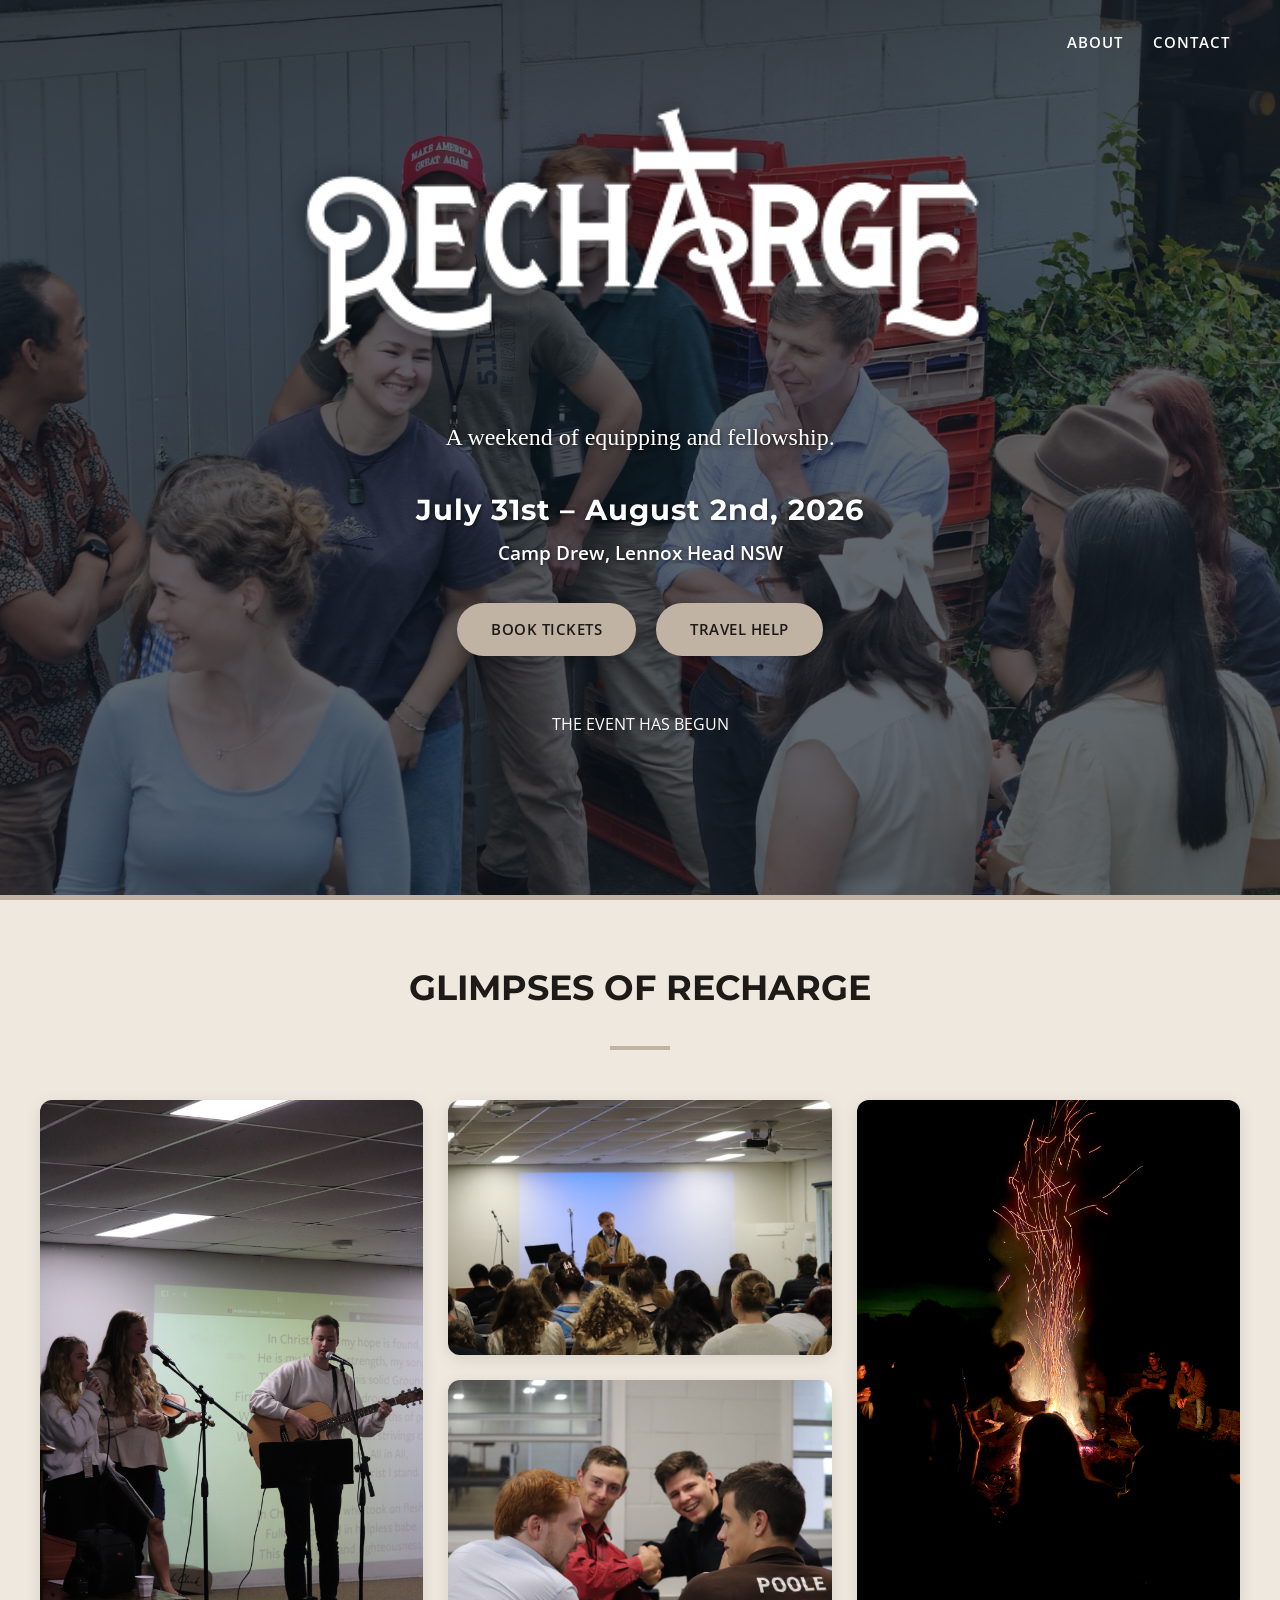
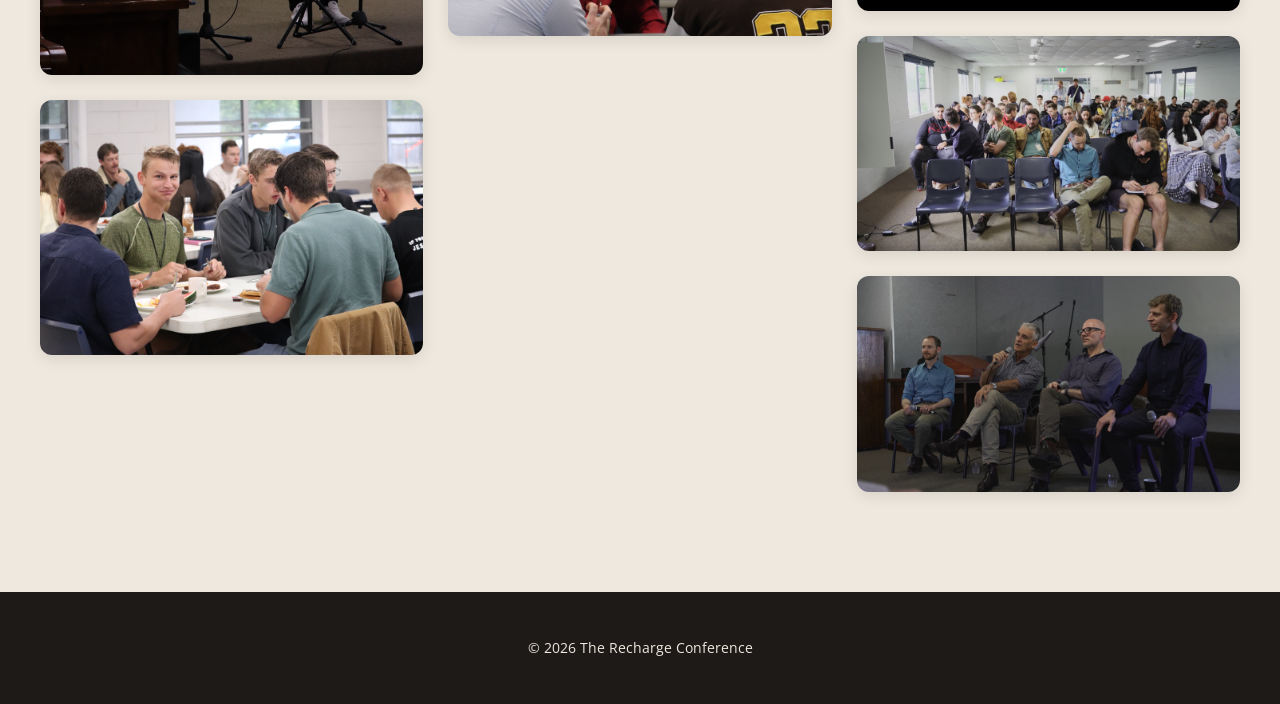
<file: index.html>
<!DOCTYPE html>
<html lang="en">

<head>
    <meta charset="UTF-8">
    <meta name="viewport" content="width=device-width, initial-scale=1.0">
    <title>The Recharge Conference | July 31 – August 2, 2026 | Lennox Head NSW</title>
    <meta name="description" content="The Recharge is a weekend conference equipping young Australian Christians for public life — politics, culture and the arts. July 31 – August 2, 2026 at Camp Drew, Lennox Head NSW.">
    <!-- Social sharing -->
    <meta property="og:type" content="website">
    <meta property="og:url" content="https://zachariahmaxwell99-rgb.github.io/TheRecharge/">
    <meta property="og:title" content="The Recharge Conference 2026">
    <meta property="og:description" content="A weekend of equipping and fellowship. July 31 – August 2, 2026 · Camp Drew, Lennox Head NSW.">
    <meta property="og:image" content="https://zachariahmaxwell99-rgb.github.io/TheRecharge/images/og-image.jpg">
    <meta name="twitter:card" content="summary_large_image">
    <link rel="icon" type="image/png" href="images/favicon.png">
    <link rel="stylesheet" href="style.css?v=20260718b">
    <link href="https://fonts.googleapis.com/css2?family=Montserrat:wght@800&family=Open+Sans:wght@400;600&display=swap"
        rel="stylesheet">
</head>

<body>

    <!-- Compact Header: slides in once the hero is scrolled past -->
    <header id="compact-header">
        <a href="index.html" class="compact-logo-link">
            <img src="images/logo-light.png" alt="Recharge Logo" class="compact-logo">
        </a>
        <div class="compact-countdown" aria-label="Countdown Timer">
            <div class="cd-unit"><span class="cd-days">00</span><p>Days</p></div>
            <div class="cd-unit cd-hours-box"><span class="cd-hours">00</span><p>Hours</p></div>
            <div class="cd-unit cd-minutes-box"><span class="cd-minutes">00</span><p>Min</p></div>
        </div>
        <div class="compact-actions">
            <nav class="compact-nav-links">
                <a href="about.html">About</a>
                <a href="contact.html">Contact</a>
            </nav>
            <a href="https://humanitix.com" target="_blank" rel="noopener noreferrer" class="btn btn-primary">Book Tickets</a>
        </div>
    </header>

    <!-- Main Content -->
    <main>

        <!-- Full-screen Hero (scrolls naturally with the page) -->
        <section class="hero hero-home" id="home-hero" style="background: none;">

            <!-- JS-Driven Crossfade Slideshow: two layers swap back and forth -->
            <div id="slide-a" style="position:absolute;top:0;left:0;width:100%;height:100%;background-size:cover;background-position:center;z-index:-1;transition:opacity 1.5s ease;"></div>
            <div id="slide-b" style="position:absolute;top:0;left:0;width:100%;height:100%;background-size:cover;background-position:center;z-index:-2;transition:opacity 1.5s ease;"></div>

            <div class="hero-content">
                <!-- Navigation links integrated into hero -->
                <div class="hero-nav">
                    <a href="about.html">About</a>
                    <a href="contact.html">Contact</a>
                </div>

                <img src="images/logo-light.png" alt="Recharge Logo" class="hero-logo">

                <p class="blurb">A weekend of equipping and fellowship.</p>

                <h2 class="event-date">July 31st – August 2nd, 2026</h2>
                <div class="location-details">
                    <p class="event-location">Camp Drew, Lennox Head NSW</p>
                </div>

                <!-- Full Hero Buttons (Centered, above the countdown so they're never below the fold) -->
                <div class="hero-cta">
                     <a href="https://humanitix.com" target="_blank" rel="noopener noreferrer" class="btn btn-primary">Book Tickets</a>
                     <a href="travel.html" class="btn btn-primary">Travel Help</a>
                </div>

                <!-- Countdown Timer Container -->
                <section id="countdown" class="timer-grid" aria-label="Countdown Timer">
                    <div class="time-box">
                        <span class="cd-days">00</span>
                        <p>Days</p>
                    </div>
                    <div class="time-box">
                        <span class="cd-hours">00</span>
                        <p>Hours</p>
                    </div>
                    <div class="time-box">
                        <span class="cd-minutes">00</span>
                        <p>Minutes</p>
                    </div>
                    <div class="time-box">
                        <span class="cd-seconds">00</span>
                        <p>Seconds</p>
                    </div>
                </section>
            </div>
        </section>

        <!-- Dynamic Photo Gallery -->
        <section class="content-section" style="padding: 60px 20px; max-width: 1200px; margin: 0 auto; text-align: center;">
            <h2 style="font-size: 2.2rem;">GLIMPSES OF RECHARGE</h2>
            <div class="accent-line"></div>

            <div class="masonry-grid">
                <img src="images/masonry-iphone-2.jpg" alt="Community Interaction" class="masonry-img" loading="lazy">
                <img src="images/masonry-iphone-5.jpg" alt="Conference Highlight" class="masonry-img" loading="lazy">
                <img src="images/masonry-iphone-3.jpg" alt="Main Event" class="masonry-img" loading="lazy">
                <img src="images/masonry-iphone-4.jpg" alt="Attendee Experience" class="masonry-img" loading="lazy">
                <img src="images/masonry-iphone-1.jpg" alt="Recharge Atmosphere" class="masonry-img" loading="lazy">
                <img src="images/event-outdoor-gathering.jpg" alt="Event Presentation" class="masonry-img" loading="lazy">
                <img src="images/slide4-speaker-stage.jpg" alt="Crowd Reaction" class="masonry-img" loading="lazy">
            </div>
        </section>

    </main>

    <!-- Footer -->
    <footer>
        <p>&copy; 2026 The Recharge Conference</p>
    </footer>

    <!-- Compact Header Reveal Script -->
    <script>
        (function() {
            const hero = document.getElementById('home-hero');
            const compact = document.getElementById('compact-header');

            function updateHeader() {
                // Reveal once most of the hero has scrolled out of view
                const threshold = hero.offsetHeight - 120;
                compact.classList.toggle('visible', window.scrollY > threshold);
            }

            window.addEventListener('scroll', updateHeader, { passive: true });
            window.addEventListener('resize', updateHeader);
            updateHeader();
        })();
    </script>

    <!-- Hero Slideshow Script -->
    <script>
        (function() {
            const slides = [
                "images/drone-backup-pano-1.jpg",
                "images/event-crowd-1.jpg",
                "images/speaker-john.jpg"
            ];
            const overlay = "linear-gradient(rgba(10,20,30,0.65), rgba(10,20,30,0.65)), ";
            let current = 0;
            let useA = true;

            const a = document.getElementById('slide-a');
            const b = document.getElementById('slide-b');

            // Show first slide immediately
            a.style.backgroundImage = overlay + "url('" + slides[0] + "')";
            a.style.opacity = "1";
            b.style.opacity = "0";

            setInterval(function() {
                current = (current + 1) % slides.length;
                const next = overlay + "url('" + slides[current] + "')";

                if (useA) {
                    // b is behind (-z-index 2), load next into b, then fade a out
                    b.style.backgroundImage = next;
                    a.style.opacity = "0";
                    b.style.zIndex = "-1";
                    a.style.zIndex = "-2";
                    b.style.opacity = "1";
                } else {
                    // a is behind, load next into a, then fade b out
                    a.style.backgroundImage = next;
                    b.style.opacity = "0";
                    a.style.zIndex = "-1";
                    b.style.zIndex = "-2";
                    a.style.opacity = "1";
                }
                useA = !useA;
            }, 6000);
        })();
    </script>

    <!-- Countdown Script (feeds both the hero countdown and the compact header) -->
    <script>
        (function() {
            const countDownDate = new Date("July 31, 2026 17:00:00").getTime();
            let timer;

            function setUnit(unit, value) {
                document.querySelectorAll('.cd-' + unit).forEach(function(el) {
                    el.innerText = value.toString().padStart(2, '0');
                });
            }

            function updateTimer() {
                const now = new Date().getTime();
                const distance = countDownDate - now;

                if (distance < 0) {
                    if (timer) clearInterval(timer);
                    const countdownEl = document.getElementById("countdown");
                    if (countdownEl) countdownEl.innerHTML = "<p>THE EVENT HAS BEGUN</p>";
                    return;
                }

                setUnit('days', Math.floor(distance / (1000 * 60 * 60 * 24)));
                setUnit('hours', Math.floor((distance % (1000 * 60 * 60 * 24)) / (1000 * 60 * 60)));
                setUnit('minutes', Math.floor((distance % (1000 * 60 * 60)) / (1000 * 60)));
                setUnit('seconds', Math.floor((distance % (1000 * 60)) / 1000));
            }

            // Run immediately to eliminate the 1-second '00' load-in jolt
            updateTimer();
            timer = setInterval(updateTimer, 1000);
        })();
    </script>

</body>

</html>
</file>
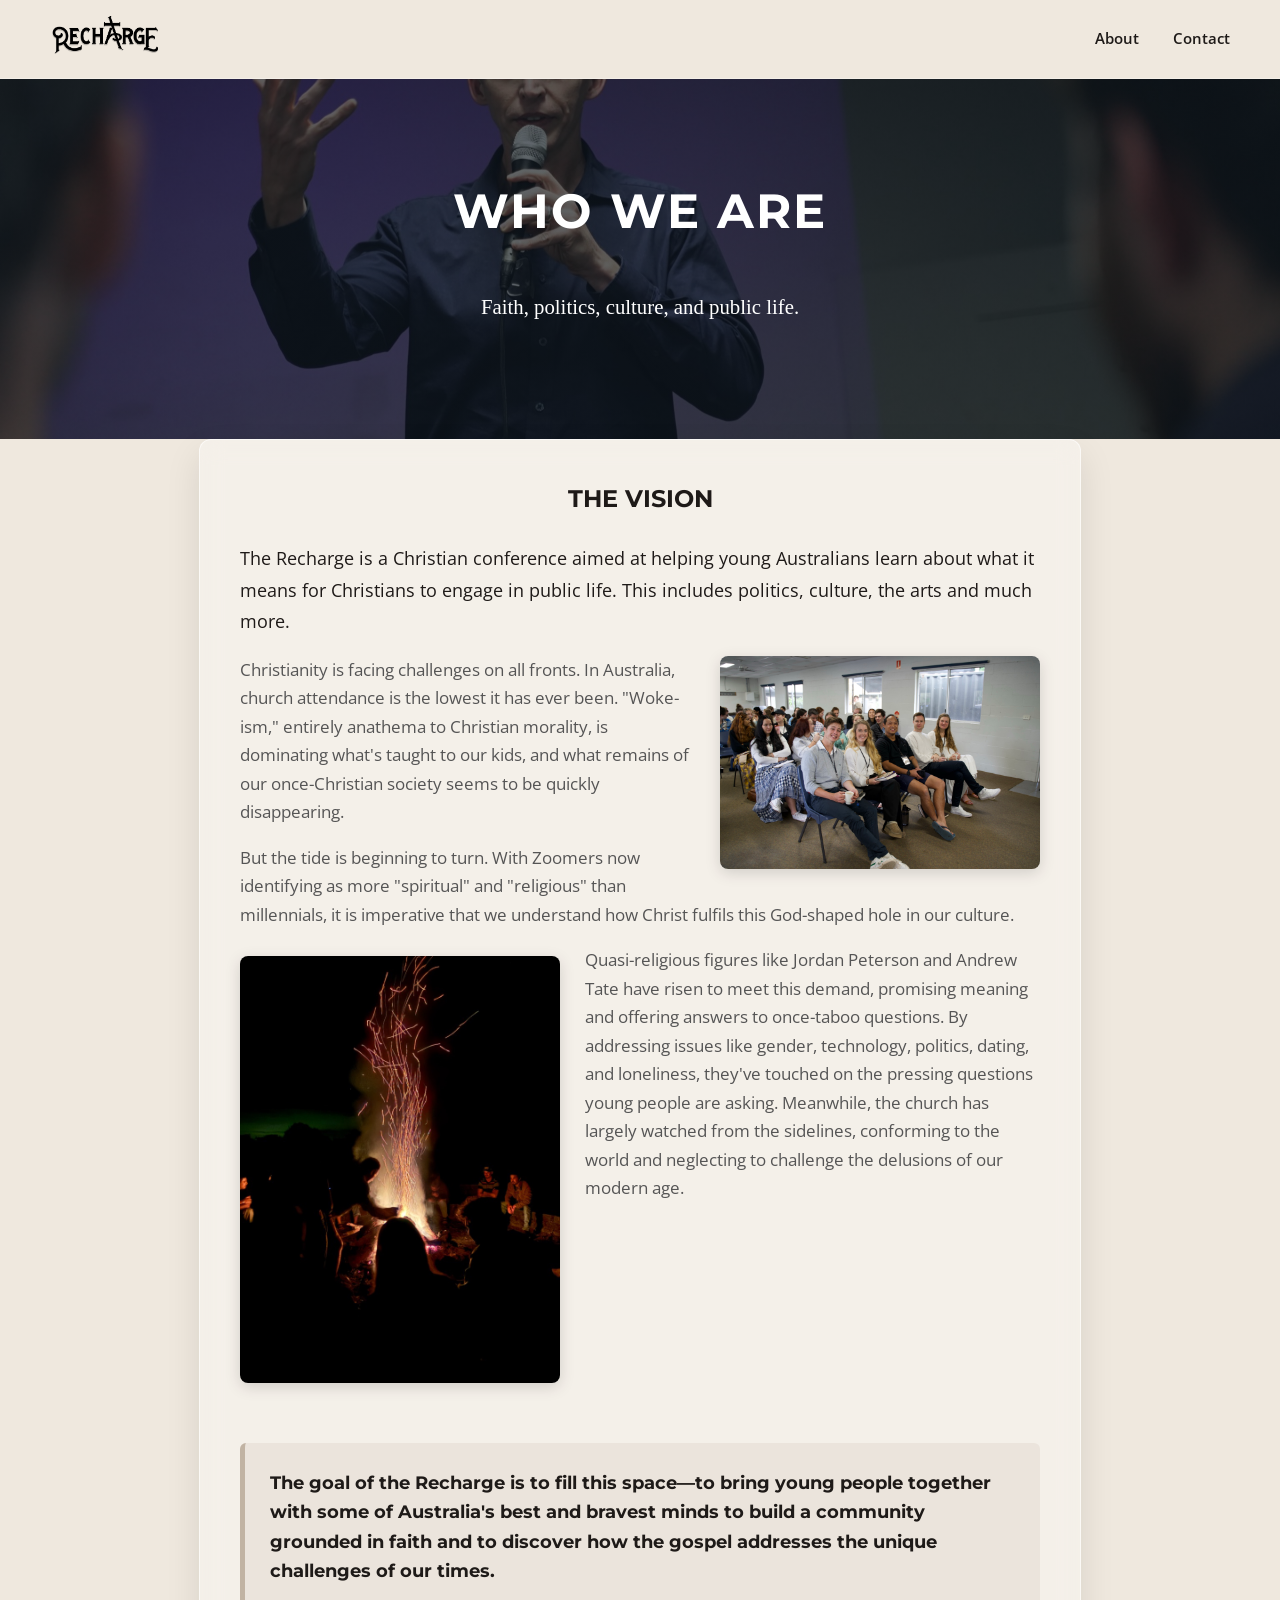
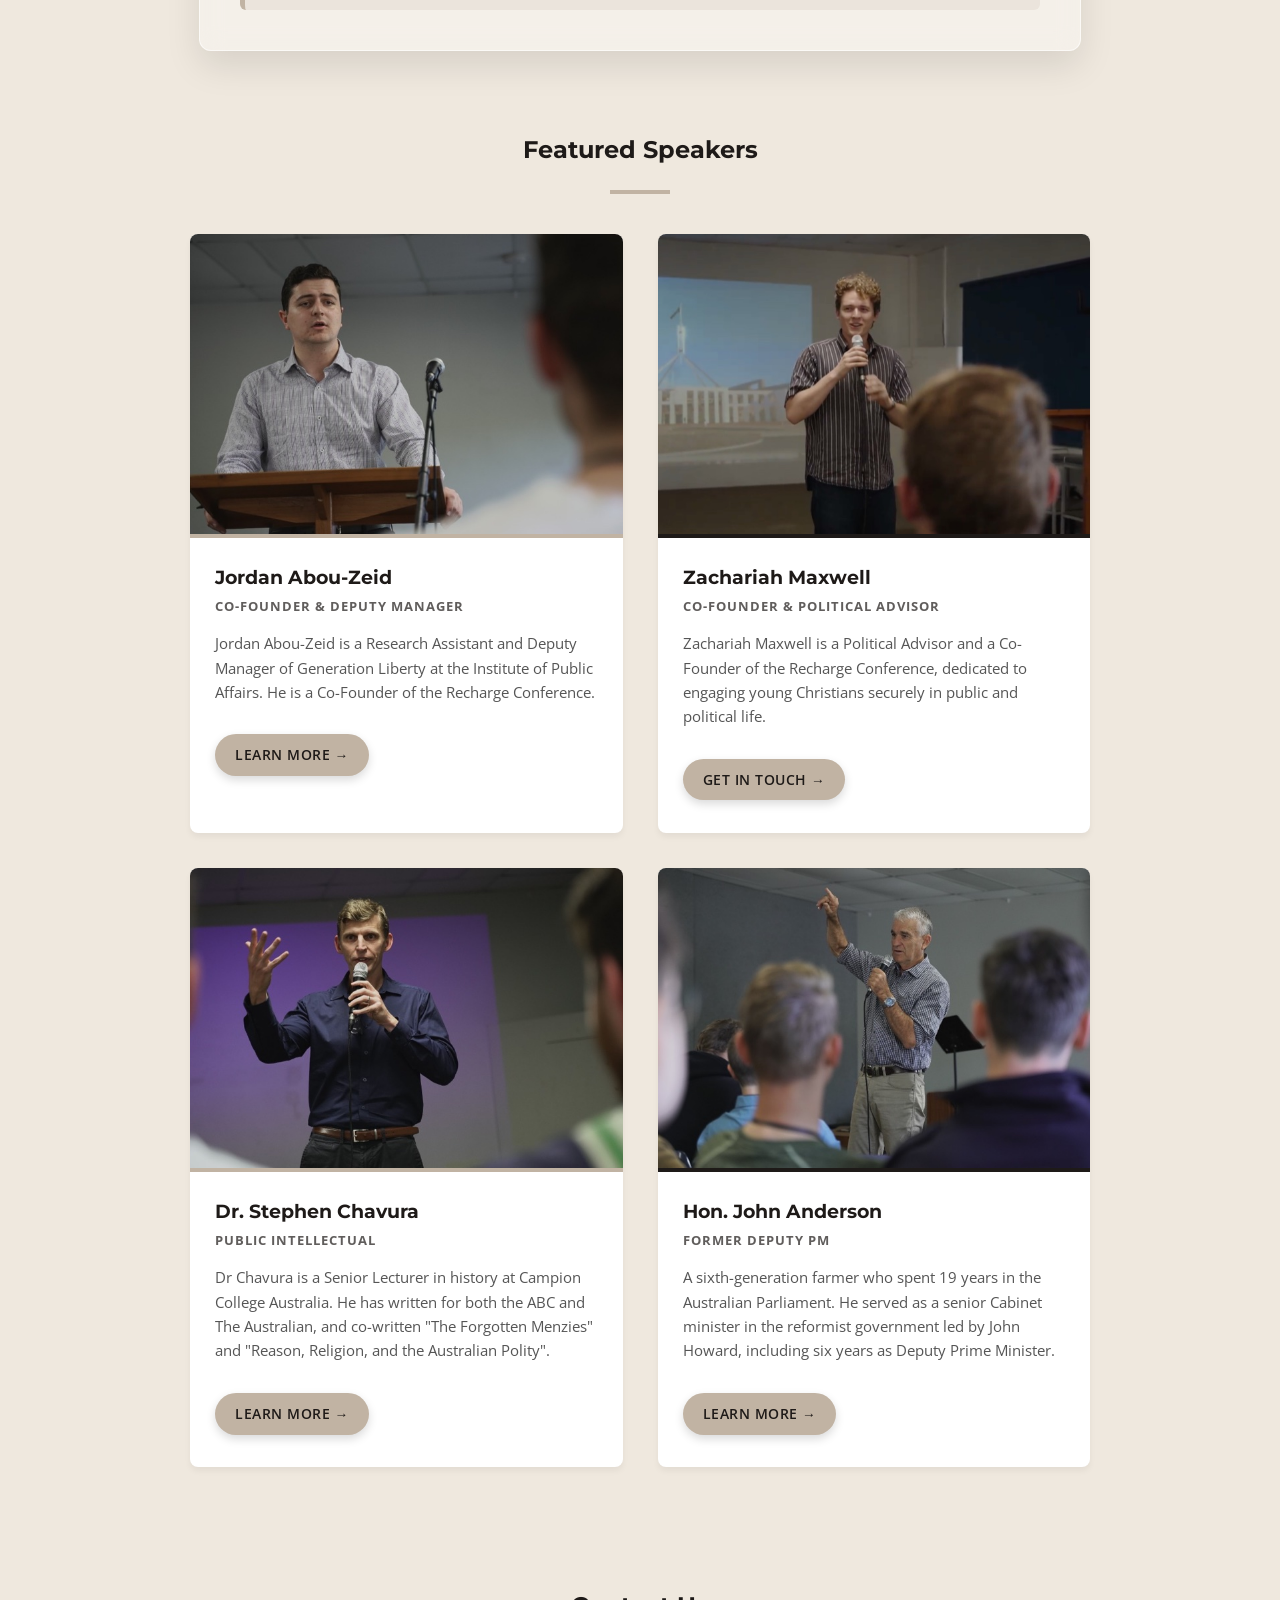
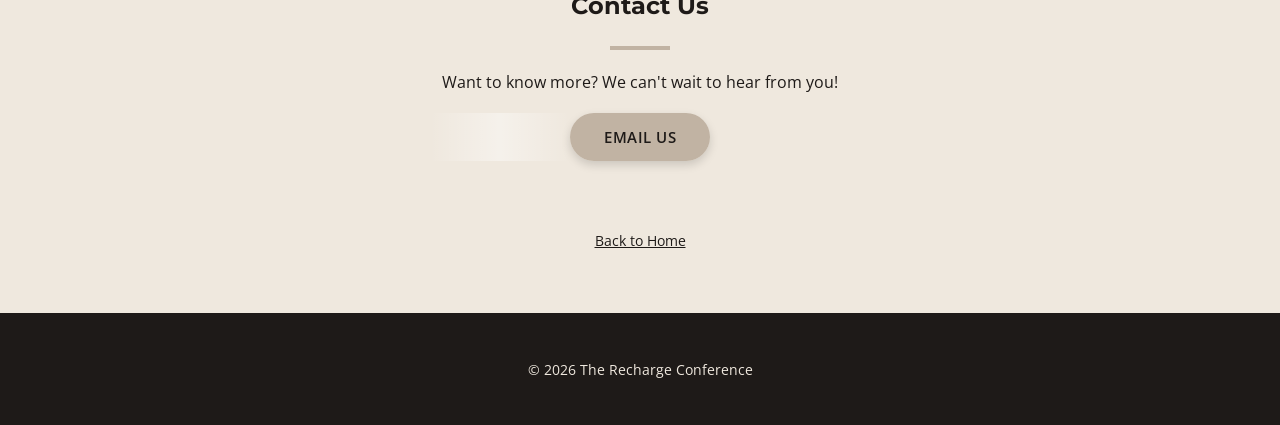
<file: about.html>
<!DOCTYPE html>
<html lang="en">
<head>
    <meta charset="UTF-8">
    <meta name="viewport" content="width=device-width, initial-scale=1.0">
    <title>About | The Recharge Conference</title>
    <meta name="description" content="The Recharge is a Christian conference helping young Australians engage in public life — politics, culture and the arts. Meet the team and featured speakers including Hon. John Anderson and Dr. Stephen Chavura.">
    <meta property="og:type" content="website">
    <meta property="og:title" content="About | The Recharge Conference 2026">
    <meta property="og:description" content="Faith, politics, culture and public life — who we are and who's speaking at Recharge 2026.">
    <meta property="og:image" content="https://zachariahmaxwell99-rgb.github.io/TheRecharge/images/og-image.jpg">
    <meta name="twitter:card" content="summary_large_image">
    <link rel="icon" type="image/png" href="images/favicon.png">
    <link rel="stylesheet" href="style.css?v=20260718b">
    <link href="https://fonts.googleapis.com/css2?family=Montserrat:wght@800&family=Open+Sans:wght@400;600&display=swap" rel="stylesheet">
</head>
<body>

    <!-- Navigation Bar -->
    <nav class="navbar">
        <div class="nav-left">
            <a href="index.html">
                <img src="images/logo.png" alt="Recharge Logo" class="nav-logo">
            </a>
        </div>
        <div class="nav-right">
            <a href="about.html">About</a>
            <a href="contact.html">Contact</a>
        </div>
    </nav>

    <main>
        <section class="hero about-hero" style="min-height: 40vh; align-items: center; border-bottom: none; background: linear-gradient(rgba(10, 20, 30, 0.6), rgba(10, 20, 30, 0.6)), url('images/crowd-about-hero.jpg') center/cover no-repeat; position: relative;">
            <div class="hero-content">
                <h1 style="color:white; font-size:3rem; letter-spacing:2px;">WHO WE ARE</h1>
                <p class="subtitle" style="margin-top:0; font-family:var(--font-serif); font-size:1.3rem;">Faith, politics, culture, and public life.</p>
            </div>
        </section>

        <section class="content-section" style="margin-top:-60px; z-index: 10; position:relative;">
            
            <div class="glass-panel" style="text-align: left; max-width: 800px; margin: 0 auto; box-shadow: 0 15px 35px rgba(0,0,0,0.1);">
                <h2 style="color: var(--text-primary); text-align: center; margin-bottom: 25px;">THE VISION</h2>
                
                <p style="font-size:1.1rem; line-height: 1.8;">The Recharge is a Christian conference aimed at helping young Australians learn about what it means for Christians to engage in public life. This includes politics, culture, the arts and much more.</p>
                
                <img src="images/vision-speaker.jpg" alt="Conference Vision" style="float: right; width: 320px; border-radius: 8px; margin-left: 25px; margin-bottom: 20px; box-shadow: 0 4px 15px rgba(0,0,0,0.15);" loading="lazy">
                
                <p style="font-size:1.05rem; color:#555; line-height: 1.7;">Christianity is facing challenges on all fronts. In Australia, church attendance is the lowest it has ever been. "Woke-ism," entirely anathema to Christian morality, is dominating what's taught to our kids, and what remains of our once-Christian society seems to be quickly disappearing.</p>
                
                <p style="font-size:1.05rem; color:#555; line-height: 1.7;">But the tide is beginning to turn. With Zoomers now identifying as more "spiritual" and "religious" than millennials, it is imperative that we understand how Christ fulfils this God-shaped hole in our culture.</p>
                
                <img src="images/slide2-campfire.jpg" alt="Community Firetime" style="float: left; width: 320px; border-radius: 8px; margin-right: 25px; margin-top: 10px; margin-bottom: 20px; box-shadow: 0 4px 15px rgba(0,0,0,0.15);" loading="lazy">
                
                <p style="font-size:1.05rem; color:#555; line-height: 1.7;">Quasi-religious figures like Jordan Peterson and Andrew Tate have risen to meet this demand, promising meaning and offering answers to once-taboo questions. By addressing issues like gender, technology, politics, dating, and loneliness, they've touched on the pressing questions young people are asking. Meanwhile, the church has largely watched from the sidelines, conforming to the world and neglecting to challenge the delusions of our modern age.</p>
                
                <div style="clear: both;"></div>
                
                <div style="background: rgba(193, 179, 163, 0.2); border-left: 5px solid var(--btn-primary-bg); padding: 25px; border-radius: 6px; margin-top: 40px;">
                    <strong style="font-size: 1.15rem; color: var(--text-primary); font-family: var(--font-heading);">The goal of the Recharge is to fill this space—to bring young people together with some of Australia's best and bravest minds to build a community grounded in faith and to discover how the gospel addresses the unique challenges of our times.</strong>
                </div>
            </div>
        </section>

        <section class="content-section" style="padding-top:20px;">
            <h2 style="text-align: center; margin-bottom:0;">Featured Speakers</h2>
            <div class="accent-line"></div>
            
            <div class="option-grid" style="max-width: 1200px; margin: 0 auto; margin-top: 40px; grid-template-columns: repeat(auto-fit, minmax(350px, 1fr)); gap: 35px;">
            
                <div class="choice-card" style="text-align: left; background: white; padding: 0 !important; overflow: hidden; display: flex; flex-direction: column;">
                    <img src="images/speaker-jordan.jpg" alt="Jordan Abou-Zeid" style="width: 100%; height: 300px; object-fit: cover; object-position: center top; border-bottom: 4px solid var(--btn-primary-bg);">
                    <div style="padding: 25px;">
                        <h3 style="margin-bottom: 0;">Jordan Abou-Zeid</h3>
                        <p style="font-size: 0.8rem; letter-spacing: 1px; color: var(--text-primary); opacity: 0.7; font-weight: bold; margin-top: 3px; text-transform: uppercase;">Co-founder & Deputy Manager</p>
                        <p style="font-size: 0.95rem; color: #555; line-height:1.6; margin-top: 15px;">Jordan Abou-Zeid is a Research Assistant and Deputy Manager of Generation Liberty at the Institute of Public Affairs. He is a Co-Founder of the Recharge Conference.</p>
                        <a href="https://ipa.org.au/" target="_blank" rel="noopener noreferrer" class="btn btn-primary" style="display: inline-block; padding: 10px 20px; font-size: 0.85rem; margin-top: 15px;">Learn More &rarr;</a>
                    </div>
                </div>

                <div class="choice-card" style="text-align: left; background: white; padding: 0 !important; overflow: hidden; display: flex; flex-direction: column;">
                    <img src="images/speaker-zach.jpg" alt="Zachariah Maxwell" style="width: 100%; height: 300px; object-fit: cover; object-position: center top; border-bottom: 4px solid var(--text-primary);">
                    <div style="padding: 25px;">
                        <h3 style="margin-bottom: 0;">Zachariah Maxwell</h3>
                        <p style="font-size: 0.8rem; letter-spacing: 1px; color: var(--text-primary); opacity: 0.7; font-weight: bold; margin-top: 3px; text-transform: uppercase;">Co-founder & Political Advisor</p>
                        <p style="font-size: 0.95rem; color: #555; line-height:1.6; margin-top: 15px;">Zachariah Maxwell is a Political Advisor and a Co-Founder of the Recharge Conference, dedicated to engaging young Christians securely in public and political life.</p>
                        <a href="mailto:hello@therecharge.org" class="btn btn-primary" style="display: inline-block; padding: 10px 20px; font-size: 0.85rem; margin-top: 15px;">Get in Touch &rarr;</a>
                    </div>
                </div>

                <div class="choice-card" style="text-align: left; background: white; padding: 0 !important; overflow: hidden; display: flex; flex-direction: column;">
                    <img src="images/speaker-steve.jpg" alt="Dr. Stephen Chavura" style="width: 100%; height: 300px; object-fit: cover; object-position: center top; border-bottom: 4px solid var(--btn-primary-bg);">
                    <div style="padding: 25px;">
                        <h3 style="margin-bottom: 0;">Dr. Stephen Chavura</h3>
                        <p style="font-size: 0.8rem; letter-spacing: 1px; color: var(--text-primary); opacity: 0.7; font-weight: bold; margin-top: 3px; text-transform: uppercase;">Public Intellectual</p>
                        <p style="font-size: 0.95rem; color: #555; line-height:1.6; margin-top: 15px;">Dr Chavura is a Senior Lecturer in history at Campion College Australia. He has written for both the ABC and The Australian, and co-written "The Forgotten Menzies" and "Reason, Religion, and the Australian Polity".</p>
                        <a href="https://www.campion.edu.au/about/our-staff/dr-stephen-chavura/" target="_blank" rel="noopener noreferrer" class="btn btn-primary" style="display: inline-block; padding: 10px 20px; font-size: 0.85rem; margin-top: 15px;">Learn More &rarr;</a>
                    </div>
                </div>

                <div class="choice-card" style="text-align: left; background: white; padding: 0 !important; overflow: hidden; display: flex; flex-direction: column;">
                    <img src="images/speaker-john.jpg" alt="Hon. John Anderson" style="width: 100%; height: 300px; object-fit: cover; object-position: center top; border-bottom: 4px solid var(--text-primary);">
                    <div style="padding: 25px;">
                        <h3 style="margin-bottom: 0;">Hon. John Anderson</h3>
                        <p style="font-size: 0.8rem; letter-spacing: 1px; color: var(--text-primary); opacity: 0.7; font-weight: bold; margin-top: 3px; text-transform: uppercase;">Former Deputy PM</p>
                        <p style="font-size: 0.95rem; color: #555; line-height:1.6; margin-top: 15px;">A sixth-generation farmer who spent 19 years in the Australian Parliament. He served as a senior Cabinet minister in the reformist government led by John Howard, including six years as Deputy Prime Minister.</p>
                        <a href="https://johnanderson.net.au/about/" target="_blank" rel="noopener noreferrer" class="btn btn-primary" style="display: inline-block; padding: 10px 20px; font-size: 0.85rem; margin-top: 15px;">Learn More &rarr;</a>
                    </div>
                </div>

            </div>
        </section>

        <section id="contact" class="content-section">
            <div class="container" style="text-align: center;">
                <h2>Contact Us</h2>
                <div class="accent-line"></div>
                <p style="margin-bottom: 30px;">Want to know more? We can't wait to hear from you!</p>
                <a href="mailto:hello@therecharge.org" class="btn btn-primary">Email Us</a>
                <div style="margin-top: 3rem;">
                    <a href="index.html" class="back-btn">Back to Home</a>
                </div>
            </div>
        </section>
    </main>

    <!-- Footer -->
    <footer>
        <p>&copy; 2026 The Recharge Conference</p>
    </footer>

</body>
</html>
</file>
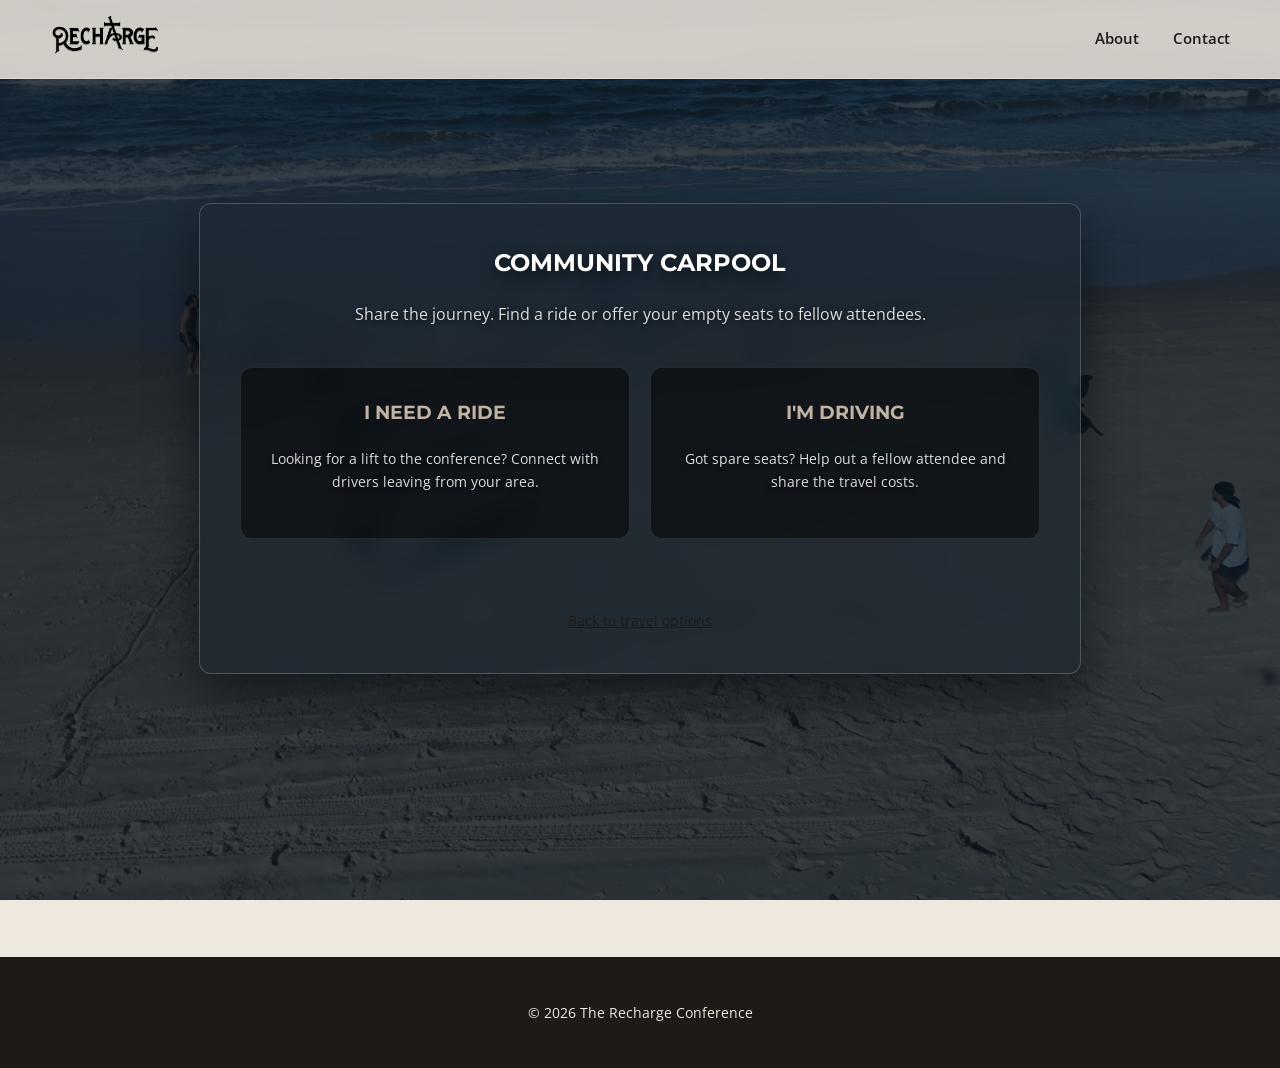
<file: carpool.html>
<!DOCTYPE html>
<html lang="en">

<head>
    <meta charset="UTF-8">
    <meta name="viewport" content="width=device-width, initial-scale=1.0">
    <title>Carpool | The Recharge Conference</title>
    <meta name="description" content="Carpool to the Recharge Conference — offer your spare seats or request a lift to Camp Drew, Lennox Head NSW, July 31 – August 2, 2026.">
    <meta property="og:type" content="website">
    <meta property="og:title" content="Carpool to Recharge 2026">
    <meta property="og:description" content="Offer spare seats or find a lift to Camp Drew, Lennox Head NSW.">
    <meta property="og:image" content="https://zachariahmaxwell99-rgb.github.io/TheRecharge/images/og-image.jpg">
    <meta name="twitter:card" content="summary_large_image">
    <link rel="icon" type="image/png" href="images/favicon.png">
    <link rel="stylesheet" href="style.css?v=20260718b">
    <link href="https://fonts.googleapis.com/css2?family=Montserrat:wght@800&family=Open+Sans:wght@400;600&display=swap"
        rel="stylesheet">
    <style>
        .carpool-options {
            display: flex;
            gap: 20px;
            justify-content: center;
            margin-top: 40px;
            margin-bottom: 40px;
            flex-wrap: wrap;
        }

        .carpool-card {
            background: rgba(255, 255, 255, 0.05);
            border: 2px solid rgba(255, 255, 255, 0.1);
            padding: 30px;
            border-radius: 12px;
            flex: 1;
            min-width: 250px;
            cursor: pointer;
            transition: all 0.3s ease;
        }

        .carpool-card:hover {
            background: rgba(255, 255, 255, 0.1);
            transform: translateY(-5px);
            border-color: var(--primary-color);
        }

        .carpool-card h3 {
            font-family: var(--font-heading);
            margin-top: 0;
            color: var(--primary-color);
        }

        .carpool-card p {
            font-size: 0.9rem;
            color: #ccc;
        }

        .search-container {
            position: relative;
            margin-bottom: 25px;
        }

        .autocomplete-items {
            position: absolute;
            border: 1px solid rgba(0, 0, 0, 0.1);
            border-top: none;
            z-index: 99;
            top: calc(100% - 10px);
            left: 0;
            right: 0;
            background: rgba(255, 255, 255, 0.95);
            border-radius: 0 0 12px 12px;
            overflow: hidden;
            text-align: left;
            box-shadow: 0 8px 20px rgba(0, 0, 0, 0.15);
            backdrop-filter: blur(10px);
            display: none;
        }

        .autocomplete-items div {
            padding: 12px 20px;
            cursor: pointer;
            border-bottom: 1px solid rgba(0, 0, 0, 0.05);
            color: #333;
            font-size: 0.95rem;
            font-family: var(--font-body);
        }

        .autocomplete-items div:hover {
            background-color: rgba(0, 0, 0, 0.05);
        }

        .form-label {
            display: block;
            font-size: 0.85rem;
            font-weight: bold;
            color: var(--text-primary);
            margin-bottom: 8px;
            text-align: left;
        }

        .form-input {
            width: 100%;
            padding: 15px;
            border: 2px solid rgba(0, 0, 0, 0.1);
            border-radius: 8px;
            font-size: 1rem;
            font-family: var(--font-body);
            outline: none;
            transition: 0.3s;
        }

        .form-input:focus {
            border-color: var(--primary-color);
            box-shadow: 0 0 10px rgba(74, 144, 226, 0.2);
        }

        .loader-bar {
            width: 100%;
            height: 6px;
            background: rgba(0, 0, 0, 0.1);
            border-radius: 3px;
            overflow: hidden;
            margin: 30px 0;
        }

        .loader-progress {
            width: 50%;
            height: 100%;
            background: var(--primary-color);
            animation: slide 2s infinite ease-in-out;
        }

        @keyframes slide {
            0% {
                transform: translateX(-100%);
                width: 30%;
            }

            50% {
                width: 60%;
            }

            100% {
                transform: translateX(200%);
                width: 30%;
            }
        }

        .match-card {
            background: rgba(255, 255, 255, 0.05);
            border: 2px solid rgba(255, 255, 255, 0.1);
            padding: 20px;
            border-radius: 12px;
            margin-bottom: 15px;
            text-align: left;
            display: flex;
            align-items: center;
            gap: 15px;
        }

        .match-avatar {
            width: 50px;
            height: 50px;
            background: var(--primary-color);
            border-radius: 50%;
            display: flex;
            align-items: center;
            justify-content: center;
            color: white;
            font-weight: bold;
            font-size: 1.2rem;
        }

        .match-info h4 {
            margin: 0 0 5px 0;
            font-family: var(--font-heading);
            color: var(--text-primary);
        }

        .match-info p {
            margin: 0;
            font-size: 0.85rem;
            color: #666;
        }

        /* TIMELINE VISUALIZER */
        .route-visualizer { 
            background: linear-gradient(rgba(245, 247, 250, 0.9), rgba(245, 247, 250, 0.9)), url('australia_map.png') center/cover no-repeat;
            border-radius: 12px; padding: 20px; text-align: left; margin: 20px 0; border: 1px solid rgba(0,0,0,0.05); 
            box-shadow: inset 0 0 20px rgba(74, 144, 226, 0.05);
        }
        .route-visualizer h3 { margin-top: 0; font-family: var(--font-heading); color: var(--primary-color); text-align: center; }
        .timeline { position: relative; padding: 20px 0; margin-left: 20px; }
        .timeline-item { position: relative; padding-left: 30px; margin-bottom: 25px; }
        .timeline-item:last-child { margin-bottom: 0; }
        .timeline-line { position: absolute; left: 7px; top: 20px; bottom: -25px; width: 2px; background: rgba(0,0,0,0.1); }
        .timeline-item:last-child .timeline-line { display: none; }
        
        .timeline-dot { position: absolute; left: 0; top: 4px; width: 16px; height: 16px; border-radius: 50%; border: 3px solid white; box-shadow: 0 0 0 2px rgba(0,0,0,0.1); background: #ccc; z-index: 2; }
        .timeline-dot.dot-driver { background: #3498db; box-shadow: 0 0 0 2px #3498db; }
        .timeline-dot.dot-passenger { background: #2ecc71; box-shadow: 0 0 0 2px #2ecc71; transform: scale(1.3); }
        .timeline-dot.dot-dest { background: #e74c3c; box-shadow: 0 0 0 2px #e74c3c; border-radius: 4px; }
        
        .timeline-content .town-name { font-weight: bold; font-family: var(--font-heading); color: var(--text-primary); font-size: 1.1rem; }
        .badge { display: inline-block; padding: 3px 8px; border-radius: 12px; font-size: 0.75rem; font-weight: bold; color: white; margin-top: 5px; }
        .badge-driver { background: #3498db; }
        .badge-passenger { background: #2ecc71; }
        .badge-dest { background: #e74c3c; }
        .passenger-pickup { background: rgba(46, 204, 113, 0.1); border-left: 3px solid #2ecc71; padding: 5px 10px; margin-top: 5px; font-size: 0.85rem; border-radius: 0 4px 4px 0; }
        
        body { background: linear-gradient(rgba(10, 20, 30, 0.8), rgba(10, 20, 30, 0.8)), url('images/drone-carpool-bg.jpg') center/cover no-repeat; }
        .glass-panel { background: rgba(30, 40, 50, 0.6) !important; border-color: rgba(255,255,255,0.2); box-shadow: 0 20px 50px rgba(0,0,0,0.5) !important; filter: none !important; }
        h1 { color: #fff !important; text-shadow: 0 4px 15px rgba(0,0,0,0.8); }
        #carpool-view p, #driver-view p, #passenger-view p { color: #ddd !important; text-shadow: 0 2px 5px rgba(0,0,0,0.6); }
        .form-label { color: #ccc !important; text-shadow: 0 2px 5px rgba(0,0,0,0.6); }
        .carpool-card { background: rgba(0,0,0,0.5) !important; border: 1px solid rgba(255,255,255,0.1); }
        .carpool-card:hover { background: rgba(0,0,0,0.8) !important; }
        .route-visualizer { background: linear-gradient(rgba(245, 247, 250, 0.95), rgba(245, 247, 250, 0.95)), url('australia_map.png') center/cover no-repeat !important; border: none !important; }
    </style>
</head>

<body>

    <!-- Navigation Bar -->
    <nav class="navbar">
        <div class="nav-left">
            <a href="index.html">
                <img src="images/logo.png" alt="Recharge Logo" class="nav-logo">
            </a>
        </div>
        <div class="nav-right">
            <a href="about.html">About</a>
            <a href="contact.html">Contact</a>
        </div>
    </nav>

    <!-- Main Content -->
    <main style="padding: 4rem 1rem; text-align: center;">
        <section class="content-section">
            <div class="glass-panel container" style="max-width: 800px;">

                <!-- INITIAL SELECTION -->
                <div id="carpool-view">
                    <h1>COMMUNITY CARPOOL</h1>
                    <p>Share the journey. Find a ride or offer your empty seats to fellow attendees.</p>

                    <div class="carpool-options">
                        <div class="carpool-card" onclick="showPassengerView()">
                            <h3>I NEED A RIDE</h3>
                            <p>Looking for a lift to the conference? Connect with drivers leaving from your area.</p>
                        </div>
                        <div class="carpool-card" onclick="showDriverView()">
                            <h3>I'M DRIVING</h3>
                            <p>Got spare seats? Help out a fellow attendee and share the travel costs.</p>
                        </div>
                    </div>
                    <a href="travel.html" class="back-btn">Back to travel options</a>
                </div>

                <!-- DRIVER VIEW -->
                <div id="driver-view" style="display:none;">
                    <h1>OFFER A RIDE</h1>
                    <p>Where are you driving from, and how many spare seats do you have?</p>
                    <br>
                    <div style="max-width: 420px; margin: 0 auto; text-align: left;">
                        <label class="form-label">YOUR NAME</label>
                        <input type="text" id="driver-name" class="form-input" placeholder="What's your name?"
                            autocomplete="off" style="margin-bottom: 25px;">

                        <label class="form-label">STARTING TOWN</label>
                        <div class="search-container">
                            <input type="text" id="driver-origin" class="form-input"
                                placeholder="Enter your starting town..." autocomplete="off">
                            <div id="driver-autocomplete" class="autocomplete-items"></div>
                        </div>

                        <label class="form-label" style="margin-top: 25px;">SPARE SEATS</label>
                        <select id="driver-seats" class="form-input" style="margin-bottom: 30px;">
                            <option value="1">1 seat</option>
                            <option value="2">2 seats</option>
                            <option value="3">3 seats</option>
                            <option value="4">4 seats</option>
                        </select>

                        <button class="btn btn-primary" style="width:100%" onclick="scanForPassengers()">OFFER MY SEATS</button>
                    </div>
                    <br><br>
                    <a href="javascript:void(0)" onclick="resetSelection()" class="back-btn">Back to carpool options</a>
                </div>

                <!-- PASSENGER VIEW -->
                <div id="passenger-view" style="display:none;">
                    <h1>REQUEST A SEAT</h1>
                    <p>Where do you need to be picked up?</p>
                    <br>
                    <div style="max-width: 420px; margin: 0 auto; text-align: left;">
                        <label class="form-label">YOUR NAME</label>
                        <input type="text" id="passenger-name" class="form-input" placeholder="What's your name?"
                            autocomplete="off" style="margin-bottom: 25px;">

                        <label class="form-label">PICKUP LOCATION</label>
                        <div class="search-container">
                            <input type="text" id="passenger-origin" class="form-input"
                                placeholder="Enter your local town..." autocomplete="off">
                            <div id="passenger-autocomplete" class="autocomplete-items"></div>
                        </div>
                        <div style="margin-bottom: 30px;"></div>

                        <button class="btn btn-primary" style="width:100%" onclick="scanForDrivers()">SEARCH FOR
                            DRIVERS</button>
                    </div>
                    <br><br>
                    <a href="javascript:void(0)" onclick="resetSelection()" class="back-btn">Back to carpool options</a>
                </div>

                <!-- MATCH VIEW -->
                <div id="match-view" style="display:none;">
                    <h2 id="match-title" style="color: var(--primary-color);">MATCHES FOUND</h2>
                    <p id="match-subtitle">We found attendees along your route.</p>
                    <div id="match-list" style="margin: 25px 0;"></div>
                    <button class="btn btn-primary" id="confirm-match-btn" style="width:100%"></button>
                    <br><br>
                    <a href="javascript:void(0)" onclick="resetSelection()" class="back-btn">Cancel</a>
                </div>

                <!-- RECEIPT VIEW -->
                <div id="receipt-view" style="display:none;">
                    <div id="receipt-display"></div>
                    <br>
                    <div
                        style="margin-top: 25px; display: flex; gap: 15px; justify-content: center; align-items: center;">
                        <button class="btn btn-primary" onclick="resetSelection()" style="margin: 0;">NEW
                            SEARCH</button>
                        <a href="travel.html" class="back-btn" style="margin: 0;">Back to travel options</a>
                    </div>
                </div>

            </div>
        </section>
    </main>

    <!-- Footer -->
    <footer>
        <p>&copy; 2026 The Recharge Conference</p>
    </footer>

    <script>
        const townsData = {
            "ballina": 5, "byron": 4, "lismore": 9, "alstonville": 6, "mullumbimby": 7, "casino": 14, "kyogle": 18, "evans head": 12, "yamba": 25, "grafton": 28,
            "coffs": 45, "port macquarie": 78, "taree": 95, "newcastle": 110, "maitland": 115, "singleton": 125, "gosford": 135,
            "sydney": 158, "parramatta": 162, "penrith": 170, "campbelltown": 175, "wollongong": 185, "nowra": 210, "canberra": 220,
            "tamworth": 92, "armidale": 65, "tenterfield": 48, "inverell": 75, "gunnedah": 105, "dubbo": 165, "mudgee": 155, "orange": 175, "bathurst": 180, "wagga": 260, "albury": 290, "broken hill": 380,
            "tweed": 12, "gold coast": 14, "brisbane": 36, "ipswich": 38, "sunshine coast": 52, "noosa": 58, "gympie": 68, "bundaberg": 98, "rockhampton": 140, "townsville": 240, "cairns": 290,
            "melbourne": 345, "adelaide": 410, "perth": 850, "darwin": 680, "hobart": 420
        };
        const towns = Object.keys(townsData);

        const routes = {
            "sydney": ["sydney", "gosford", "newcastle", "taree", "port macquarie", "coffs", "grafton", "yamba", "ballina", "byron"],
            "wollongong": ["wollongong", "campbelltown", "sydney", "gosford", "newcastle", "taree", "port macquarie", "coffs", "grafton", "yamba", "ballina", "byron"],
            "canberra": ["canberra", "nowra", "wollongong", "campbelltown", "sydney", "gosford", "newcastle", "taree", "port macquarie", "coffs", "grafton", "yamba", "ballina", "byron"],
            "melbourne": ["melbourne", "albury", "wagga", "canberra", "sydney", "gosford", "newcastle", "taree", "port macquarie", "coffs", "grafton", "yamba", "ballina", "byron"],
            "adelaide": ["adelaide", "broken hill", "dubbo", "mudgee", "newcastle", "taree", "port macquarie", "coffs", "grafton", "yamba", "ballina", "byron"],
            "hobart": ["hobart", "melbourne", "albury", "wagga", "canberra", "sydney", "gosford", "newcastle", "taree", "port macquarie", "coffs", "grafton", "yamba", "ballina", "byron"],
            "perth": ["perth", "adelaide", "broken hill", "dubbo", "mudgee", "newcastle", "taree", "port macquarie", "coffs", "grafton", "yamba", "ballina", "byron"],
            "tamworth": ["tamworth", "armidale", "grafton", "yamba", "ballina", "byron"],
            "inverell": ["inverell", "grafton", "yamba", "ballina", "byron"],
            "tenterfield": ["tenterfield", "casino", "lismore", "alstonville", "byron"],
            "gunnedah": ["gunnedah", "tamworth", "armidale", "grafton", "yamba", "ballina", "byron"],
            "dubbo": ["dubbo", "mudgee", "singleton", "maitland", "newcastle", "taree", "port macquarie", "coffs", "grafton", "yamba", "ballina", "byron"],
            "orange": ["orange", "bathurst", "penrith", "parramatta", "sydney", "gosford", "newcastle", "taree", "port macquarie", "coffs", "grafton", "yamba", "ballina", "byron"],
            "cairns": ["cairns", "townsville", "rockhampton", "bundaberg", "gympie", "noosa", "sunshine coast", "brisbane", "gold coast", "tweed", "byron"],
            "brisbane": ["brisbane", "gold coast", "tweed", "byron"],
            "ipswich": ["ipswich", "brisbane", "gold coast", "tweed", "byron"],
            "darwin": ["darwin", "townsville", "rockhampton", "bundaberg", "gympie", "noosa", "sunshine coast", "brisbane", "gold coast", "tweed", "byron"],
            "kyogle": ["kyogle", "casino", "lismore", "alstonville", "byron"],
            "evans head": ["evans head", "ballina", "byron"],
            "mullumbimby": ["mullumbimby", "byron"],
            "lismore": ["lismore", "alstonville", "byron"]
        };

        function getRoute(originTown) {
            originTown = originTown.toLowerCase().trim();
            for (let start in routes) {
                let path = routes[start];
                let index = path.indexOf(originTown);
                if (index !== -1) {
                    return path.slice(index);
                }
            }
            return [originTown, "byron"]; // Secure fallback guarantee
        }

        function formatDisplayTown(t) {
            return t.split(' ').map(w => w.charAt(0).toUpperCase() + w.slice(1)).join(' ');
        }

        function setupAutocomplete(inputId, listId) {
            const input = document.getElementById(inputId);
            const list = document.getElementById(listId);

            input.addEventListener("input", function () {
                const val = this.value.toLowerCase().trim();
                list.innerHTML = "";
                if (!val) { list.style.display = "none"; return; }

                const filtered = towns.filter(t => t.toLowerCase().includes(val));
                if (filtered.length > 0) {
                    list.style.display = "block";
                    filtered.slice(0, 6).forEach(town => {
                        const displayTown = formatDisplayTown(town);
                        const div = document.createElement("div");
                        div.innerHTML = `<strong>${displayTown}</strong>`;
                        div.addEventListener("click", () => {
                            input.value = displayTown;
                            list.style.display = "none";
                        });
                        list.appendChild(div);
                    });
                } else { list.style.display = "none"; }
            });

            document.addEventListener("click", e => {
                if (e.target !== input) list.style.display = "none";
            });
        }

        setupAutocomplete('driver-origin', 'driver-autocomplete');
        setupAutocomplete('passenger-origin', 'passenger-autocomplete');

        function showDriverView() {
            document.getElementById('carpool-view').style.display = 'none';
            document.getElementById('driver-view').style.display = 'block';
        }
        function showPassengerView() {
            document.getElementById('carpool-view').style.display = 'none';
            document.getElementById('passenger-view').style.display = 'block';
        }
        function resetSelection() {
            document.getElementById('driver-view').style.display = 'none';
            document.getElementById('passenger-view').style.display = 'none';
            document.getElementById('match-view').style.display = 'none';
            document.getElementById('receipt-view').style.display = 'none';

            document.getElementById('carpool-view').style.display = 'block';
            document.getElementById('driver-name').value = '';
            document.getElementById('passenger-name').value = '';
            document.getElementById('driver-origin').value = '';
            document.getElementById('passenger-origin').value = '';
            document.getElementById('driver-seats').value = 1;
        }

        let currentRole = '';
        let currentDetails = null;

        // Carpool matching is coordinated by the Recharge team over email —
        // this page builds the route preview and pre-fills the email for the attendee.
        const CARPOOL_EMAIL = "hello@therecharge.org";

        function showRoutePreview(role, details) {
            currentRole = role;
            currentDetails = details;
            const isDriver = role === 'driver';
            const userRoute = getRoute(details.origin);

            document.getElementById('match-title').innerText = isDriver ? "YOUR ROUTE TO CAMP DREW" : "YOUR PICKUP ROUTE";
            document.getElementById('match-subtitle').innerHTML = isDriver
                ? `Here's the route you'll likely travel. Send us your offer and we'll connect you with passengers along the way.`
                : `Drivers heading to Camp Drew pass through these towns. Send us your request and we'll connect you with a driver on this route.`;

            let visualMap = `<div class="route-visualizer"><h3>Route Preview</h3><div class="timeline">`;
            userRoute.forEach((town, index) => {
                const isOrigin = index === 0;
                const isDestination = index === userRoute.length - 1;
                const dotClass = isOrigin ? (isDriver ? 'dot-driver' : 'dot-passenger') : (isDestination ? 'dot-dest' : 'dot-normal');

                let extraInfo = '';
                if (isOrigin) extraInfo = `<span class="badge ${isDriver ? 'badge-driver' : 'badge-passenger'}">${isDriver ? 'Your Start' : 'Your Pickup Point'}</span>`;
                else if (isDestination) extraInfo = `<span class="badge badge-dest">Camp Drew</span>`;

                visualMap += `
                    <div class="timeline-item">
                        <div class="timeline-line"></div>
                        <div class="timeline-dot ${dotClass}"></div>
                        <div class="timeline-content">
                            <div class="town-name">${formatDisplayTown(town)}</div>
                            ${extraInfo}
                        </div>
                    </div>
                `;
            });
            visualMap += `</div></div>`;

            document.getElementById('match-list').innerHTML = visualMap;
            document.getElementById('confirm-match-btn').innerText = isDriver ? "EMAIL MY OFFER" : "EMAIL MY REQUEST";
            document.getElementById('confirm-match-btn').onclick = sendCarpoolEmail;
            document.getElementById('match-view').style.display = 'block';
        }

        function scanForPassengers() {
            const name = document.getElementById('driver-name').value.trim();
            const origin = document.getElementById('driver-origin').value.trim();
            const seats = parseInt(document.getElementById('driver-seats').value) || 1;
            if (!name || !origin) return alert("Please enter your name and starting town.");

            document.getElementById('driver-view').style.display = 'none';
            showRoutePreview('driver', { name, origin, seats });
        }

        function scanForDrivers() {
            const name = document.getElementById('passenger-name').value.trim();
            const origin = document.getElementById('passenger-origin').value.trim();
            if (!name || !origin) return alert("Please enter your name and pickup location.");

            document.getElementById('passenger-view').style.display = 'none';
            showRoutePreview('passenger', { name, origin });
        }

        function sendCarpoolEmail() {
            const isDriver = currentRole === 'driver';
            const d = currentDetails;
            const subject = isDriver
                ? `Carpool: offering ${d.seats} seat${d.seats > 1 ? 's' : ''} from ${formatDisplayTown(d.origin)}`
                : `Carpool: requesting a lift from ${formatDisplayTown(d.origin)}`;
            const body = isDriver
                ? `Hi Recharge team,\n\nI'd like to offer a carpool ride to the conference.\n\nName: ${d.name}\nStarting town: ${formatDisplayTown(d.origin)}\nSpare seats: ${d.seats}\n\nPlease connect me with passengers along my route.\n\nThanks!`
                : `Hi Recharge team,\n\nI'm looking for a lift to the conference.\n\nName: ${d.name}\nPickup town: ${formatDisplayTown(d.origin)}\n\nPlease connect me with a driver passing through my area.\n\nThanks!`;

            window.location.href = `mailto:${CARPOOL_EMAIL}?subject=${encodeURIComponent(subject)}&body=${encodeURIComponent(body)}`;
            generateManifest();
        }

        function generateManifest() {
            document.getElementById('match-view').style.display = 'none';
            document.getElementById('receipt-view').style.display = 'block';

            const isDriver = currentRole === 'driver';
            const headerText = isDriver ? "DRIVER'S MANIFEST" : "BOARDING PASS";
            const thanksText = isDriver ? "THANK YOU!" : "PACK YOUR BAGS!";
            const bodyText = isDriver
                ? "Your email should have opened with your offer pre-filled — hit send and the Recharge team will connect you with passengers along your route before the conference."
                : "Your email should have opened with your request pre-filled — hit send and the Recharge team will connect you with a driver passing through your area before the conference.";

            document.getElementById('receipt-display').innerHTML = `
                <div style="background: white; border: 2px solid #333; padding: 30px; font-family: 'Courier New', monospace; text-align: left; box-shadow: 8px 8px 0 rgba(0,0,0,0.1); margin: 20px auto; max-width: 600px; color: #333;">
                    <h3 style="margin-top: 0; color: var(--text-primary); font-family: var(--font-heading);">${headerText}</h3>
                    <div style="border-bottom: 2px dashed #ccc; margin: 15px 0;"></div>
                    <p><strong>ROLE:</strong> ${isDriver ? "DRIVER" : "PASSENGER"}</p>
                    <p><strong>FROM:</strong> ${formatDisplayTown(currentDetails.origin)}</p>
                    <div style="border-bottom: 2px dashed #ccc; margin: 15px 0;"></div>
                    <h2 style="color: #0077b6; margin: 15px 0; font-family: var(--font-heading);">${thanksText}</h2>
                    <p>${bodyText}</p>
                    <p style="font-size: 0.85rem; color: #666;">Didn't see an email window open? Just email us directly at <strong>${CARPOOL_EMAIL}</strong>.</p>
                </div>
            `;
        }
    </script>
</body>

</html>
</file>
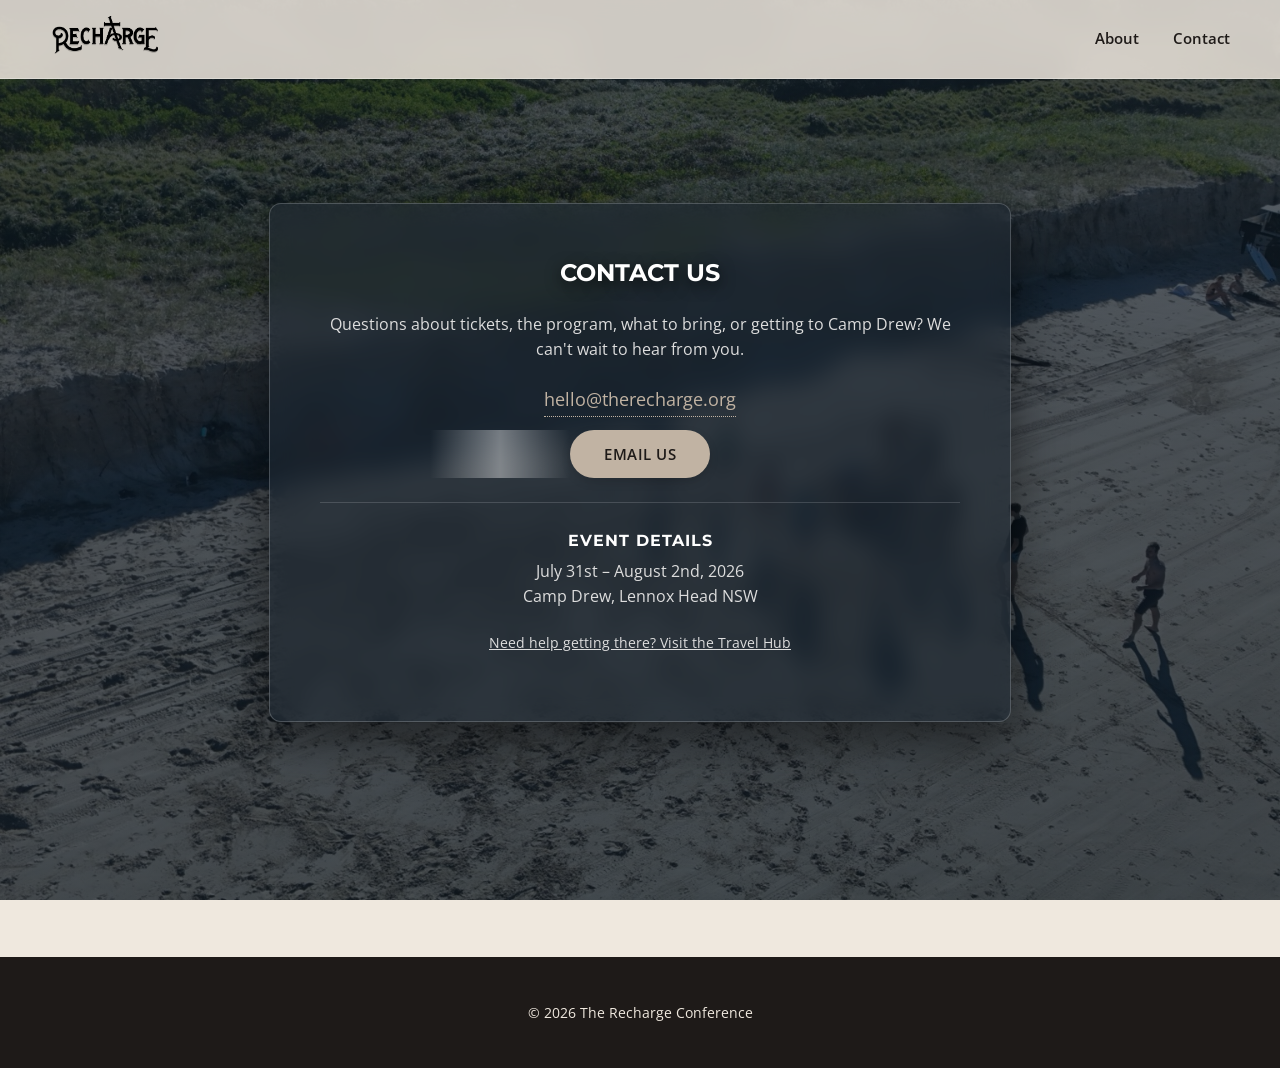
<file: contact.html>
<!DOCTYPE html>
<html lang="en">

<head>
    <meta charset="UTF-8">
    <meta name="viewport" content="width=device-width, initial-scale=1.0">
    <title>Contact Us | The Recharge Conference</title>
    <meta name="description" content="Get in touch with the Recharge Conference team — questions about tickets, travel, or the program for July 31 – August 2, 2026 at Camp Drew, Lennox Head NSW.">
    <meta property="og:type" content="website">
    <meta property="og:title" content="Contact | The Recharge Conference 2026">
    <meta property="og:description" content="Questions about tickets, travel or the program? Get in touch with the Recharge team.">
    <meta property="og:image" content="https://zachariahmaxwell99-rgb.github.io/TheRecharge/images/og-image.jpg">
    <meta name="twitter:card" content="summary_large_image">
    <link rel="icon" type="image/png" href="images/favicon.png">
    <link rel="stylesheet" href="style.css?v=20260718b">
    <link href="https://fonts.googleapis.com/css2?family=Montserrat:wght@800&family=Open+Sans:wght@400;600&display=swap"
        rel="stylesheet">
    <style>
        .contact-panel {
            background: rgba(30, 40, 50, 0.6);
            border: 1px solid rgba(255,255,255,0.2);
            border-radius: 12px;
            padding: 50px;
            box-shadow: 0 20px 50px rgba(0,0,0,0.5);
            backdrop-filter: blur(12px);
            -webkit-backdrop-filter: blur(12px);
            animation: fadeUp 1s ease-out forwards;
            max-width: 640px;
            margin: 0 auto;
        }
        .contact-panel h1 { color: #fff; text-shadow: 0 4px 15px rgba(0,0,0,0.8); margin-top: 0; }
        .contact-panel p { color: #ddd; }
        .contact-email {
            display: inline-block;
            font-size: 1.15rem;
            color: var(--btn-primary-bg);
            text-decoration: none;
            border-bottom: 1px dotted var(--btn-primary-bg);
            padding-bottom: 2px;
            margin: 5px 0 25px 0;
        }
        .contact-email:hover { color: #fff; border-color: #fff; }
        .contact-detail { margin-top: 35px; padding-top: 25px; border-top: 1px solid rgba(255,255,255,0.15); }
        .contact-detail h3 { color: #fff; margin-bottom: 5px; font-size: 1rem; letter-spacing: 1px; text-transform: uppercase; }
    </style>
</head>

<body class="page-dark" style="--page-bg: url('images/drone-contact-bg.jpg')">

    <!-- Navigation Bar -->
    <nav class="navbar">
        <div class="nav-left">
            <a href="index.html">
                <img src="images/logo.png" alt="Recharge Logo" class="nav-logo">
            </a>
        </div>
        <div class="nav-right">
            <a href="about.html">About</a>
            <a href="contact.html">Contact</a>
        </div>
    </nav>

    <!-- Main Content -->
    <main style="padding: 4rem 1rem; text-align: center;">
        <section class="content-section">
            <div class="contact-panel">
                <h1>CONTACT US</h1>
                <p>Questions about tickets, the program, what to bring, or getting to Camp Drew? We can't wait to hear from you.</p>

                <a class="contact-email" href="mailto:hello@therecharge.org">hello@therecharge.org</a>
                <br>
                <a href="mailto:hello@therecharge.org" class="btn btn-primary">Email Us</a>

                <div class="contact-detail">
                    <h3>Event Details</h3>
                    <p style="margin: 5px 0;">July 31st &ndash; August 2nd, 2026<br>
                    Camp Drew, Lennox Head NSW</p>
                    <p style="margin-top: 20px;"><a href="travel.html" class="back-btn" style="margin-top: 0;">Need help getting there? Visit the Travel Hub</a></p>
                </div>
            </div>
        </section>
    </main>

    <!-- Footer -->
    <footer>
        <p>&copy; 2026 The Recharge Conference</p>
    </footer>

</body>

</html>
</file>
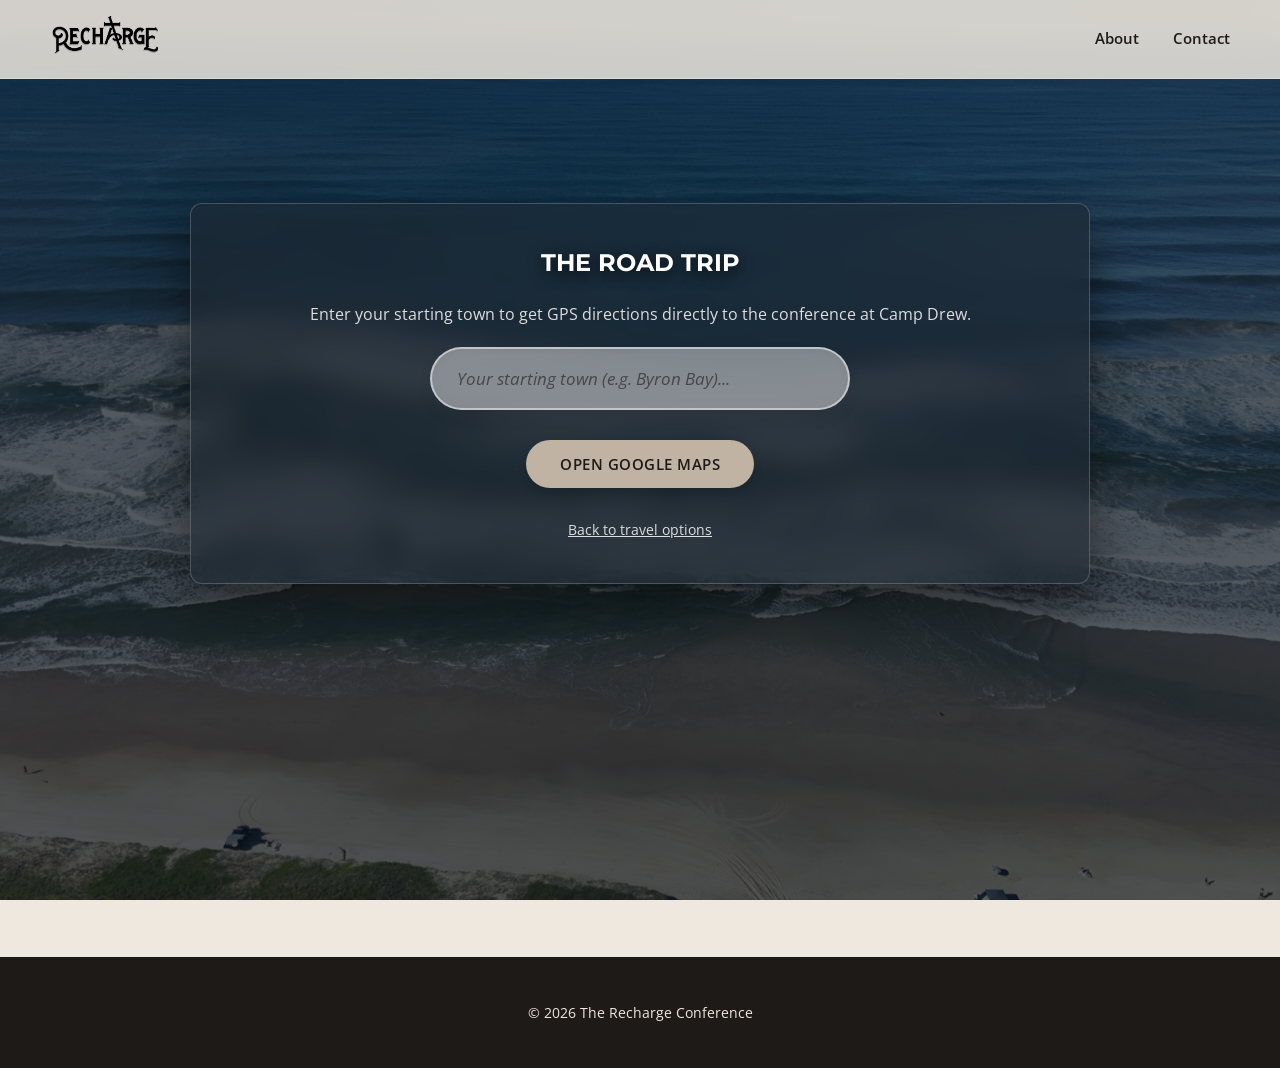
<file: drive.html>
<!DOCTYPE html>
<html lang="en">
<head>
    <meta charset="UTF-8">
    <meta name="viewport" content="width=device-width, initial-scale=1.0">
    <title>Driving Directions | The Recharge Conference</title>
    <meta name="description" content="Get driving directions to the Recharge Conference at Camp Drew, Lennox Head NSW — enter your starting town for a Google Maps route.">
    <meta property="og:type" content="website">
    <meta property="og:title" content="Driving to Recharge 2026">
    <meta property="og:description" content="Road trip directions to Camp Drew, Lennox Head NSW.">
    <meta property="og:image" content="https://zachariahmaxwell99-rgb.github.io/TheRecharge/images/og-image.jpg">
    <meta name="twitter:card" content="summary_large_image">
    <link rel="icon" type="image/png" href="images/favicon.png">
    <link rel="stylesheet" href="style.css?v=20260718b">
    <link href="https://fonts.googleapis.com/css2?family=Montserrat:wght@800&family=Open+Sans:wght@400;600&display=swap" rel="stylesheet">
</head>
<body class="page-dark" style="--page-bg: url('images/drone-drive-bg.jpg')">

    <!-- Navigation Bar -->
    <nav class="navbar">
        <div class="nav-left">
            <a href="index.html">
                <img src="images/logo.png" alt="Recharge Logo" class="nav-logo">
            </a>
        </div>
        <div class="nav-right">
            <a href="about.html">About</a>
            <a href="contact.html">Contact</a>
        </div>
    </nav>

    <!-- Main Content -->
    <main style="padding: 4rem 1rem; text-align: center;">
        <section class="content-section">
            <div class="glass-panel container">
                <h1>THE ROAD TRIP</h1>
                <p>Enter your starting town to get GPS directions directly to the conference at Camp Drew.</p>
                
                <input type="text" id="drive-town" placeholder="Your starting town (e.g. Byron Bay)...">
                <button class="btn btn-primary" onclick="openDriveMaps()">OPEN GOOGLE MAPS</button>
                
                <br>
                <a href="travel.html" class="back-btn">Back to travel options</a>
            </div>
        </section>
    </main>

    <!-- Footer -->
    <footer>
        <p>&copy; 2026 The Recharge Conference</p>
    </footer>

    <script>
        function openDriveMaps() {
            const town = document.getElementById('drive-town').value.trim();
            if (!town) return alert("Please enter a town name.");
            
            // Destination is set to Camp Drew, Lennox Head NSW
            const destination = "Camp+Drew+Lennox+Head+NSW";
            const mapsUrl = `https://www.google.com/maps/dir/?api=1&destination=${destination}&origin=${encodeURIComponent(town)}&travelmode=driving`;
            
            window.open(mapsUrl, '_blank');
        }
    </script>
</body>
</html>
</file>
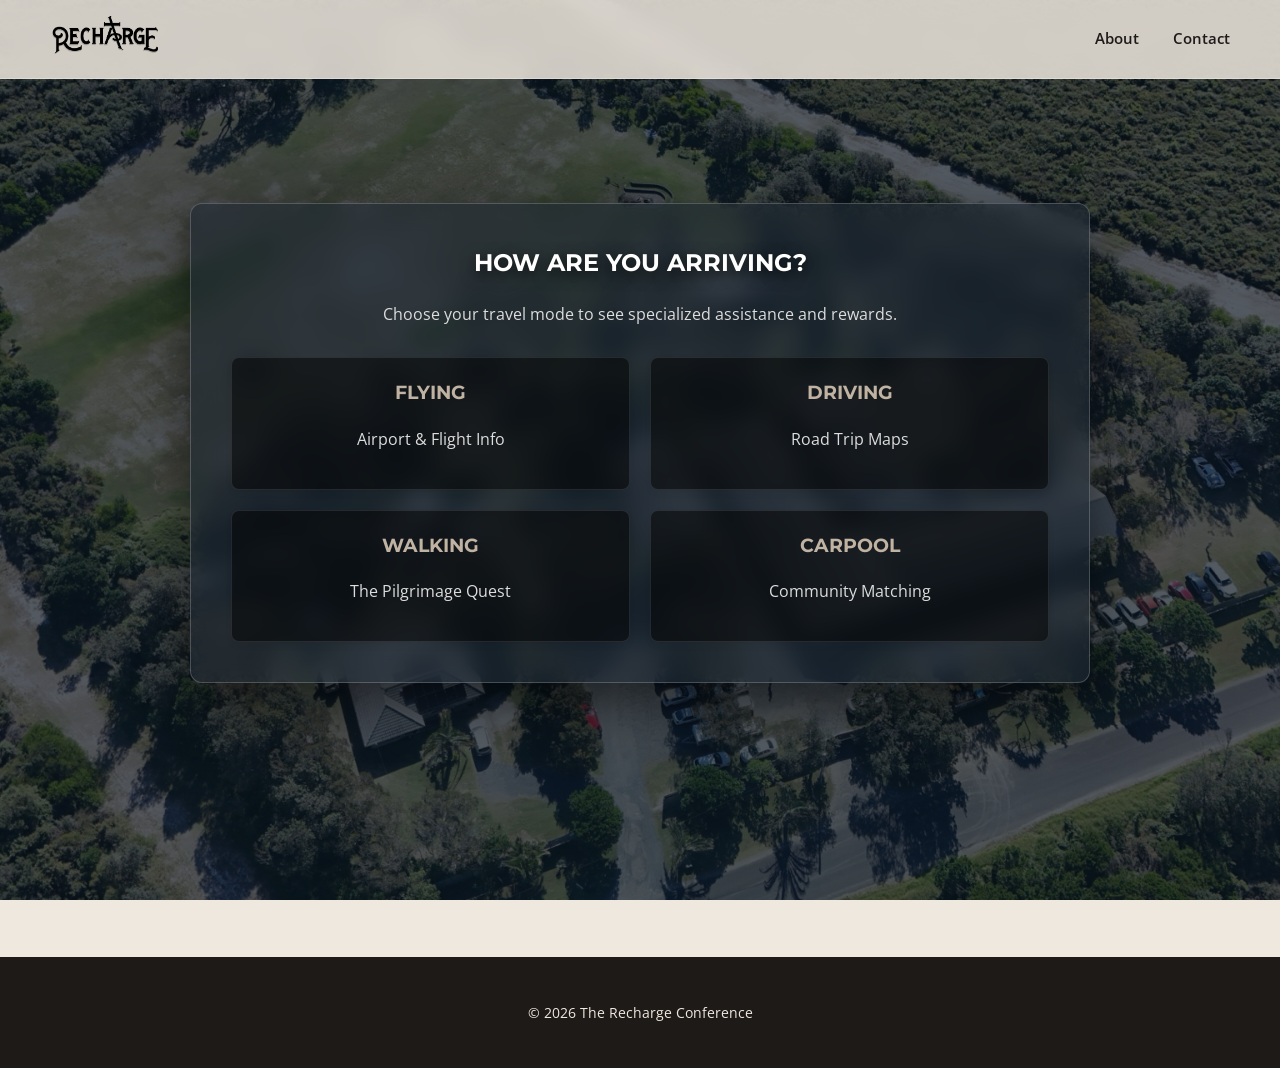
<file: travel.html>
<!DOCTYPE html>
<html lang="en">
<head>
    <meta charset="UTF-8">
    <meta name="viewport" content="width=device-width, initial-scale=1.0">
    <title>Travel Hub | The Recharge Conference</title>
    <meta name="description" content="Plan your trip to the Recharge Conference at Camp Drew, Lennox Head NSW — flights, driving directions, carpooling and more.">
    <meta property="og:type" content="website">
    <meta property="og:title" content="Travel Hub | The Recharge Conference 2026">
    <meta property="og:description" content="Flying, driving, carpooling — plan your trip to Camp Drew, Lennox Head NSW.">
    <meta property="og:image" content="https://zachariahmaxwell99-rgb.github.io/TheRecharge/images/og-image.jpg">
    <meta name="twitter:card" content="summary_large_image">
    <link rel="icon" type="image/png" href="images/favicon.png">
    <link rel="stylesheet" href="style.css?v=20260718b">
    <link href="https://fonts.googleapis.com/css2?family=Montserrat:wght@800&family=Open+Sans:wght@400;600&display=swap" rel="stylesheet">
</head>
<body class="page-dark" style="--page-bg: url('images/drone-travel-bg.jpg')">

    <!-- Navigation Bar -->
    <nav class="navbar">
        <div class="nav-left">
            <a href="index.html">
                <img src="images/logo.png" alt="Recharge Logo" class="nav-logo">
            </a>
        </div>
        <div class="nav-right">
            <a href="about.html">About</a>
            <a href="contact.html">Contact</a>
        </div>
    </nav>

    <!-- Main Content -->
    <main style="padding: 4rem 1rem; text-align: center;">
        <section class="content-section">
            <div class="glass-panel container">
                <h1>HOW ARE YOU ARRIVING?</h1>
                <p>Choose your travel mode to see specialized assistance and rewards.</p>
                
                <div class="option-grid">
                    <a href="flight.html" class="choice-card">
                        <h3>FLYING</h3>
                        <p>Airport &amp; Flight Info</p>
                    </a>
                    
                    <a href="drive.html" class="choice-card">
                        <h3>DRIVING</h3>
                        <p>Road Trip Maps</p>
                    </a>
                    
                    <a href="walk.html" class="choice-card">
                        <h3>WALKING</h3>
                        <p>The Pilgrimage Quest</p>
                    </a>
                    
                    <a href="carpool.html" class="choice-card">
                        <h3>CARPOOL</h3>
                        <p>Community Matching</p>
                    </a>
                </div>
            </div>
        </section>
    </main>

    <!-- Footer -->
    <footer>
        <p>&copy; 2026 The Recharge Conference</p>
    </footer>

</body>
</html>
</file>
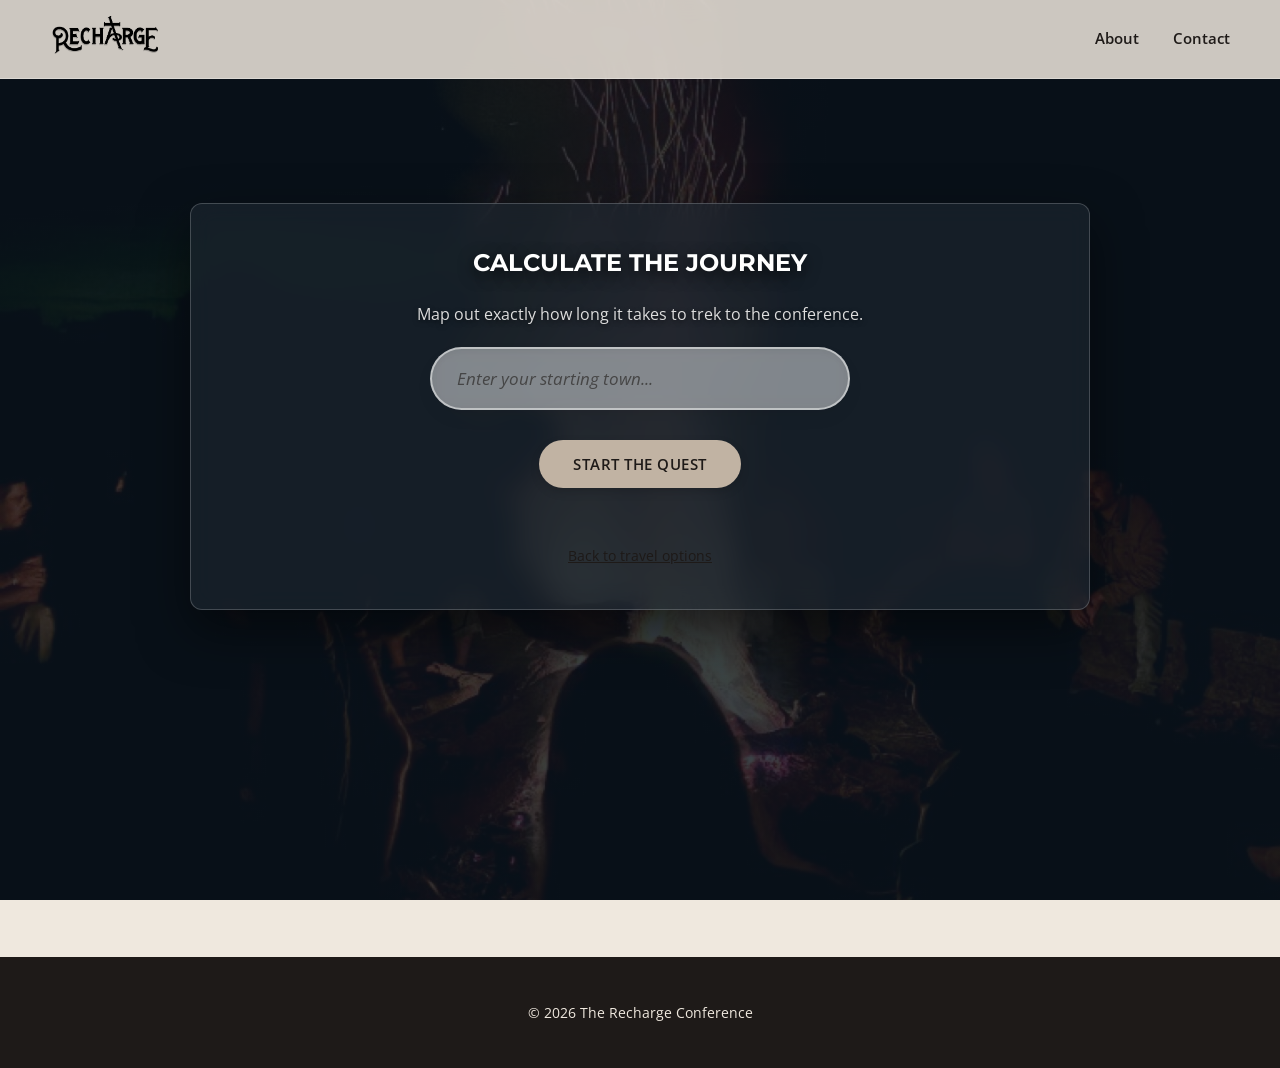
<file: walk.html>
<!DOCTYPE html>
<html lang="en">
<head>
    <meta charset="UTF-8">
    <meta name="viewport" content="width=device-width, initial-scale=1.0">
    <title>The Pilgrimage | The Recharge Conference</title>
    <meta name="description" content="Walking to the Recharge Conference? Calculate your pilgrimage to Camp Drew, Lennox Head NSW and earn $10 off your ticket for every hour walked.">
    <meta property="og:type" content="website">
    <meta property="og:title" content="The Pilgrimage | Recharge 2026">
    <meta property="og:description" content="Walk to Camp Drew and earn $10 off your ticket for every hour on foot.">
    <meta property="og:image" content="https://zachariahmaxwell99-rgb.github.io/TheRecharge/images/og-image.jpg">
    <meta name="twitter:card" content="summary_large_image">
    <link rel="icon" type="image/png" href="images/favicon.png">
    <link rel="stylesheet" href="style.css?v=20260718b">
    <link href="https://fonts.googleapis.com/css2?family=Montserrat:wght@800&family=Open+Sans:wght@400;600&family=Courier+New:wght@700&display=swap" rel="stylesheet">
    <style>
        .search-container { position: relative; max-width: 420px; margin: 0 auto; }
        .autocomplete-items {
            position: absolute; border: 1px solid rgba(0,0,0,0.1); border-top: none;
            z-index: 99; top: calc(100% - 30px); left: 15px; right: 15px;
            background: rgba(255,255,255,0.95); border-radius: 0 0 16px 16px;
            overflow: hidden; text-align: left; box-shadow: 0 8px 20px rgba(0,0,0,0.15);
            backdrop-filter: blur(10px); display: none;
        }
        .autocomplete-items div {
            padding: 12px 20px; cursor: pointer; border-bottom: 1px solid rgba(0,0,0,0.05); 
            color: #333; font-size: 0.95rem; font-family: var(--font-body);
        }
        .autocomplete-items div:hover { background-color: rgba(0,0,0,0.05); }

        /* Custom Receipt Styles */
        .receipt-card {
            background: white; border: 2px solid #333; padding: 30px; 
            font-family: 'Courier New', monospace; text-align: left; 
            box-shadow: 8px 8px 0 rgba(0,0,0,0.1); margin: 20px auto;
            max-width: 600px; color: #333;
        }
        .receipt-card h3 { margin-top: 0; color: var(--text-primary); font-family: var(--font-heading); }
        .receipt-card h2 { color: #0077b6; margin: 15px 0; font-family: var(--font-heading); }
        .receipt-divider { border-bottom: 2px dashed #ccc; margin: 15px 0; }
        .departure-box { background: #f0f0f0; padding: 15px; border-left: 5px solid var(--text-primary); margin-top: 20px; }
        
        body { background: linear-gradient(rgba(10, 20, 30, 0.8), rgba(10, 20, 30, 0.8)), url('images/slide2-campfire.jpg') center/cover no-repeat; color: white !important; }
        .glass-panel { background: rgba(30, 40, 50, 0.6); border-color: rgba(255,255,255,0.2); box-shadow: 0 20px 50px rgba(0,0,0,0.5); }
        h1, h2, h3, h4 { color: #fff !important; text-shadow: 0 4px 15px rgba(0,0,0,0.8); }
        #input-view p, #quest-stage p { color: #ddd !important; text-shadow: 0 2px 5px rgba(0,0,0,0.6); }
        .autocomplete-items div { color: #333 !important; text-shadow: none; }
        .receipt-card h2, .receipt-card h3, .receipt-card p, .receipt-card div { color: #333 !important; text-shadow: none; }
    </style>
</head>
<body>

    <!-- Navigation Bar -->
    <nav class="navbar">
        <div class="nav-left">
            <a href="index.html">
                <img src="images/logo.png" alt="Recharge Logo" class="nav-logo">
            </a>
        </div>
        <div class="nav-right">
            <a href="about.html">About</a>
            <a href="contact.html">Contact</a>
        </div>
    </nav>

    <!-- Main Content -->
    <main style="padding: 4rem 1rem; text-align: center;">
        <section class="content-section">
            <div class="glass-panel container">
                
                <!-- INPUT VIEW -->
                <div id="input-view">
                    <h1>CALCULATE THE JOURNEY</h1>
                    <p>Map out exactly how long it takes to trek to the conference.</p>
                    <div class="search-container">
                        <input type="text" id="user-town" placeholder="Enter your starting town..." autocomplete="off">
                        <div id="autocomplete-list" class="autocomplete-items"></div>
                    </div>
                    <button class="btn btn-primary" onclick="startQuest()">START THE QUEST</button>
                    <br><br>
                    <a href="travel.html" class="back-btn">Back to travel options</a>
                </div>

                <!-- QUEST ANIMATION STAGE -->
                <div id="quest-stage" style="display:none; position:relative; max-width: 800px; margin: 0 auto; overflow:hidden; border-radius:12px; height: 450px; box-shadow: 0 10px 30px rgba(0,0,0,0.2); margin-bottom: 30px;">
                    <iframe id="animation-frame" src="Walking animation.html" style="width: 800px; height: 450px; border: none; display: block; margin: 0 auto; pointer-events: none;"></iframe>
                </div>

                <!-- RECEIPT / VOUCHER VIEW -->
                <div id="voucher-view" style="display:none;">
                    <div id="receipt-display"></div>
                    <div style="margin-top: 25px; display: flex; gap: 15px; justify-content: center; align-items: center;">
                        <button class="btn btn-primary" onclick="resetQuest()" style="margin: 0;">START OVER</button>
                        <a href="travel.html" class="back-btn" style="margin: 0;">Back to travel options</a>
                    </div>
                </div>

            </div>
        </section>
    </main>

    <!-- Footer -->
    <footer>
        <p>&copy; 2026 The Recharge Conference</p>
    </footer>

    <script>
        const pilgrimageData = {
          "ballina": 5, "byron": 4, "lismore": 9, "alstonville": 6, "mullumbimby": 7, "casino": 14, "kyogle": 18, "evans head": 12, "yamba": 25, "grafton": 28,
          "coffs": 45, "port macquarie": 78, "taree": 95, "newcastle": 110, "maitland": 115, "singleton": 125, "gosford": 135,
          "sydney": 158, "parramatta": 162, "penrith": 170, "campbelltown": 175, "wollongong": 185, "nowra": 210, "canberra": 220,
          "tamworth": 92, "armidale": 65, "tenterfield": 48, "inverell": 75, "gunnedah": 105, "dubbo": 165, "mudgee": 155, "orange": 175, "bathurst": 180, "wagga": 260, "albury": 290, "broken hill": 380,
          "tweed": 12, "gold coast": 14, "brisbane": 36, "ipswich": 38, "sunshine coast": 52, "noosa": 58, "gympie": 68, "bundaberg": 98, "rockhampton": 140, "townsville": 240, "cairns": 290,
          "melbourne": 345, "adelaide": 410, "perth": 850, "darwin": 680, "hobart": 420
        };

        const towns = Object.keys(pilgrimageData);
        const searchInput = document.getElementById("user-town");
        const autocompleteList = document.getElementById("autocomplete-list");

        // Autocomplete Logic
        searchInput.addEventListener("input", function() {
            const val = this.value.toLowerCase().trim();
            autocompleteList.innerHTML = "";
            
            if (!val) { 
                autocompleteList.style.display = "none"; 
                return; 
            }
            
            const filtered = towns.filter(t => t.toLowerCase().includes(val));
            
            if (filtered.length > 0) {
                autocompleteList.style.display = "block";
                filtered.slice(0, 8).forEach(town => { // Show top 8 matching towns min/max
                    // Capitalize first letter for beautifully displaying the town
                    const displayTown = town.split(' ').map(w => w.charAt(0).toUpperCase() + w.slice(1)).join(' ');
                    const div = document.createElement("div");
                    div.innerHTML = `<strong>${displayTown}</strong>`;
                    div.addEventListener("click", () => {
                        searchInput.value = displayTown;
                        autocompleteList.style.display = "none";
                    });
                    autocompleteList.appendChild(div);
                });
            } else { 
                autocompleteList.style.display = "none"; 
            }
        });

        // Hide autocomplete if clicked outside
        document.addEventListener("click", function (e) {
            if (e.target !== searchInput) {
                autocompleteList.style.display = "none";
            }
        });

        function formatDisplayTown(townInput) {
            return townInput.split(' ').map(w => w.charAt(0).toUpperCase() + w.slice(1)).join(' ');
        }

        function startQuest() {
            const townInput = document.getElementById('user-town').value.toLowerCase().trim();
            if (!townInput) return alert("Please enter a starting town.");

            let hours = 0;
            let foundTown = formatDisplayTown(townInput);

            // Exact or partial match logic mapping exactly to legacy
            for (let key in pilgrimageData) {
                if (townInput.includes(key) || key.includes(townInput)) {
                    hours = pilgrimageData[key];
                    foundTown = formatDisplayTown(key);
                    break; 
                }
            }

            // Fallback for unmapped locations prompting manual entry
            if (hours === 0) {
                const km = prompt("We don't have that town mapped yet! Roughly how many km is it to Lennox Head?");
                if (km && !isNaN(km) && km > 0) {
                    hours = Math.round(km / 5); // Rough 5km per hour walking avg
                } else return;
            }

            const targetCredit = hours * 10;
            let currentCredit = 0;

            // Transition UI views
            document.getElementById('input-view').style.display = 'none';
            document.getElementById('quest-stage').style.display = 'block';

            // Store active tracking calculations centrally so the asynchronous event listener can fetch it natively later
            window.currentJourney = { town: foundTown, hours: hours, credit: targetCredit };

            // Use postMessage to universally bypass strict local file:// cross-origin DOM constraints
            const iframeWin = document.getElementById('animation-frame').contentWindow;
            if (iframeWin) {
                iframeWin.postMessage("START_QUEST", "*");
            }
            
            // Replaced brittle setTimeout hack with mathematically precise event listener hooks bound to the actual typing completion payload!
        }

        // Parent window listens carefully for the absolute final character typing out
        window.addEventListener('message', function(e) {
            if (e.data === "VOUCHER_READY" && window.currentJourney) {
                const iframeWin = document.getElementById('animation-frame').contentWindow;
                if(iframeWin) iframeWin.postMessage("STOP_QUEST", "*");
                generateVoucher(window.currentJourney.town, window.currentJourney.hours, window.currentJourney.credit);
            }
        });

        function generateVoucher(town, hours, credit) {
            // Unfurled sibling block element dynamically slides sequentially beneath the quest stage rather than overlapping it destructively
            document.getElementById('voucher-view').style.display = 'block';

            const ticketPrice = 300;
            const isFree = credit >= ticketPrice;

            // Precise calculation of start time based exactly on hours
            const startDate = new Date("2026-07-31T16:00:00");
            startDate.setHours(startDate.getHours() - hours);
            const dateStr = startDate.toLocaleDateString('en-AU', { weekday: 'long', day: 'numeric', month: 'long' });
            const timeStr = startDate.toLocaleTimeString('en-AU', { hour: '2-digit', minute: '2-digit' });

            document.getElementById('receipt-display').innerHTML = `
                <div class="receipt-card">
                    <h3>WOW! THAT'S A CONTEMPLATIVE WALK.</h3>
                    <p>At the Recharge Conference, we believe hard work should be rewarded. For every hour you walk, you save <strong>$10.00</strong> off your ticket price.</p>
                    <div class="receipt-divider"></div>
                    <p><strong>ORIGIN:</strong> ${town}</p>
                    <p><strong>TIME:</strong> ${hours} HRS</p>
                    <div class="receipt-divider"></div>
                    <h2>CONGRATULATIONS!</h2>
                    <p>${isFree ? "If you complete your journey, we'll give you a <strong>FREE TICKET</strong>." : "If you complete your journey, you'll save <strong>$" + credit.toFixed(2) + "</strong> off the ticket price."}</p>
                    <p style="font-style:italic; font-size:0.85rem; color:#666; margin-top:20px;">"But remember, if it's not on Strava, it never happened."</p>
                    
                    <div class="departure-box">
                        <p style="margin:0; font-size:0.95rem; font-family: var(--font-body); color: var(--text-primary);">
                            <strong>MUST DEPART BY:</strong><br>
                            ${dateStr} at ${timeStr}
                        </p>
                    </div>
                </div>
            `;
        }

        function resetQuest() {
            document.getElementById('voucher-view').style.display = 'none';
            document.getElementById('quest-stage').style.display = 'none';
            document.getElementById('input-view').style.display = 'block';
            document.getElementById('user-town').value = '';
            
            // Trigger remote reset via postMessage to bypass sandbox blocks
            const iframeWin = document.getElementById('animation-frame').contentWindow;
            if (iframeWin) {
                iframeWin.postMessage("RESET_QUEST", "*");
            }
        }
    </script>
</body>
</html>
</file>
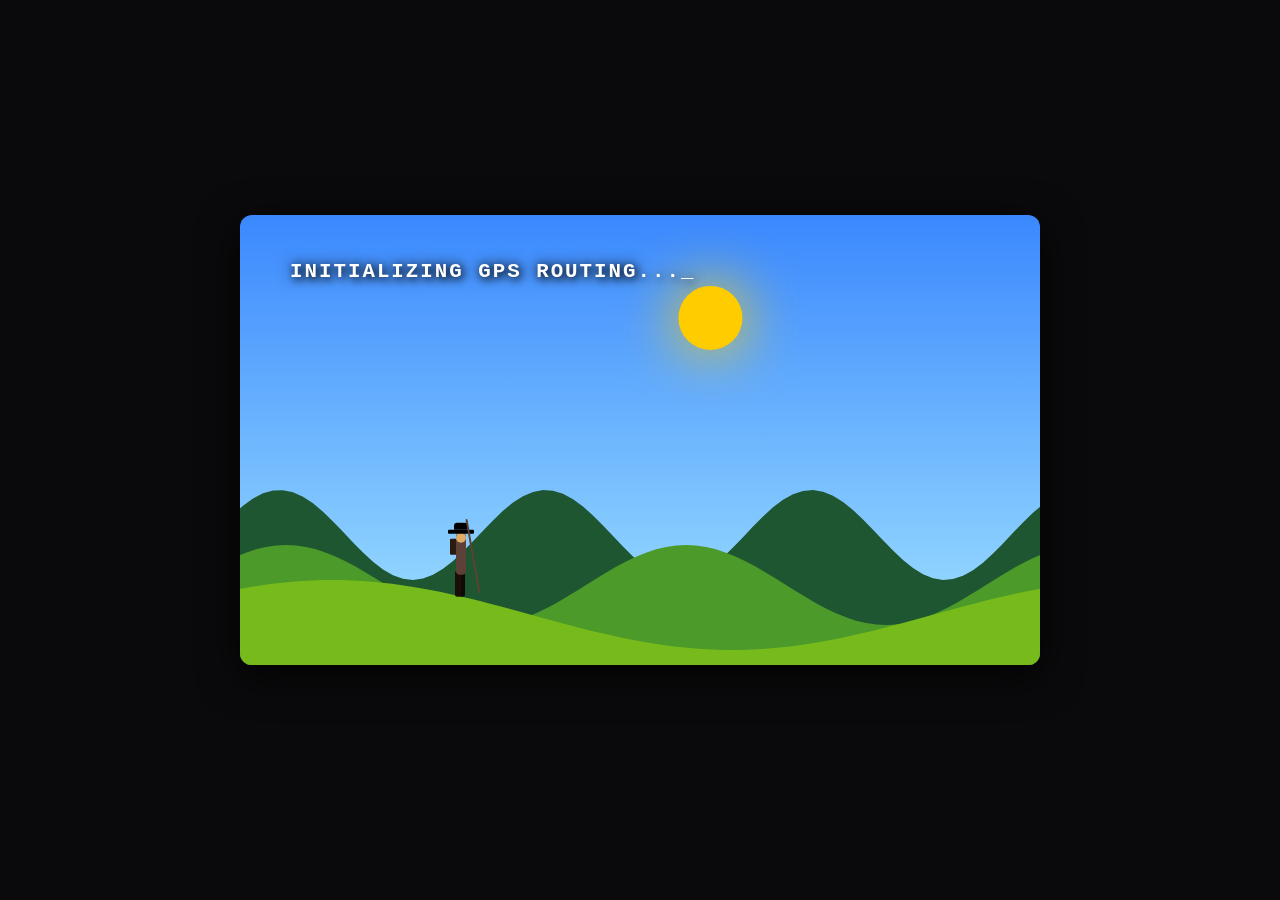
<file: Walking animation.html>
<!DOCTYPE html>
<html lang="en">
<head>
    <meta charset="UTF-8">
    <meta name="viewport" content="width=device-width, initial-scale=1.0">
    <style>
        :root {
            --sky-top: #2980b9; --sky-bottom: #6dd5ed;
            --STABLE-H-BG: #0b1522; --STABLE-H-MID: #0f1d2b; --STABLE-H-FG: #132433;
            --star-opacity: 0; --storm-tint: 0; --particle-opacity: 0;
            --snow-top-opacity: 0;
            --walk-duration: 1.1s;
            --man-face: #e0ac69; --man-cloak: #5d4037; --man-hat: #000; --man-legs: #1a0f08;
            --man-staff: #5d4037; --man-pack: #2b1a10;
            --sun-render: #ffcc00; --sun-glow: #ffcc00;
            --breath-opacity: 0;
            
            /* SKELETAL CONTROLS */
            --man-lean: 0deg; 
            --staff-y: 12px; 
            --staff-x: 28px;
            --staff-rot: -10deg;
        }

        body {
            margin: 0; display: flex; flex-direction: column; align-items: center; justify-content: center;
            height: 100vh; background: #0a0a0c; font-family: 'Courier New', monospace; overflow: hidden;
        }

        #canvas {
            position: relative; width: 800px; height: 450px;
            background: linear-gradient(to bottom, var(--sky-top), var(--sky-bottom));
            overflow: hidden; border-radius: 12px; box-shadow: 0 10px 40px rgba(0,0,0,0.8); margin-bottom: 20px;
        }

        #canvas::after { content: ''; position: absolute; inset: 0; background: rgba(20, 30, 48, var(--storm-tint)); pointer-events: none; z-index: 6; transition: background 2s; }
        
        /* PARTICLES - Forced to absolute top */
        .particles { position: absolute; inset: 0; z-index: 999; opacity: var(--particle-opacity); pointer-events: none; }
        .particle { position: absolute; background: #fff !important; border-radius: 50%; top: 0; left: 0; will-change: transform; }

        .hill { position: absolute; bottom: 0; width: 200%; height: 250px; will-change: transform; background-color: var(--h-perm-col); background-image: linear-gradient(to bottom, rgba(255,255,255, var(--snow-top-opacity)) 0%, rgba(255,255,255, var(--snow-top-opacity)) 45%, transparent 85%); }
        .hill-bg { --h-perm-col: var(--STABLE-H-BG); z-index: 2; }
        .hill-mid { --h-perm-col: var(--STABLE-H-MID); z-index: 3; }
        .hill-fg { --h-perm-col: var(--STABLE-H-FG); z-index: 10; }

        .trekker-group { position: absolute; bottom: 0px; left: 200px; z-index: 20; height: 90px; }
        
        /* Animation Layers */
        .shiver-wrap { display: inline-block; position: absolute; bottom: 0; animation: bob var(--walk-duration) ease-in-out infinite; }
        .shiver-inner { display: inline-block; }
        .shiver-active { animation: shiver 0.1s linear infinite !important; }

        .man { position: relative; width: 45px; height: 90px; }
        .man div { transition: background-color 0.8s, transform 0.4s ease-in-out, top 0.4s, left 0.4s; }

        .body-group { position: absolute; width: 100%; height: 100%; top: 0; left: 0; transform-origin: 21px 68px; transform: rotate(var(--man-lean)); z-index: 5; }
        .legs-group { position: absolute; width: 100%; height: 30px; bottom: 0; left: 0; z-index: 1; }
        .leg { position: absolute; width: 6px; height: 26px; bottom: 0; border-radius: 2px; transform-origin: top; }
        .leg.back { background-color: var(--man-legs); left: 19px; animation: walk-back var(--walk-duration) ease-in-out infinite; filter: brightness(0.6); }
        .leg.front { background-color: var(--man-legs); left: 15px; animation: walk-front var(--walk-duration) ease-in-out infinite; z-index: 3; }

        .torso { position: absolute; width: 10px; height: 42px; top: 26px; left: 16px; background-color: var(--man-cloak); border-radius: 4px; z-index: 2; }
        .pack { position: absolute; width: 8px; height: 16px; background-color: var(--man-pack); top: 32px; left: 10px; border-radius: 1px; z-index: 1; }
        
        .head-group { position: absolute; width: 100%; height: 30px; top: 12px; left: 0; z-index: 8; }
        .head { position: absolute; width: 10px; height: 10px; background-color: var(--man-face); border-radius: 50%; top: 14px; left: 16px; }
        .hat { position: absolute; width: 26px; height: 4px; background-color: var(--man-hat); top: 11px; left: 8px; border-radius: 1px; }
        .hat::before { content: ''; position: absolute; width: 14px; height: 7px; background-color: inherit; top: -7px; left: 6px; border-radius: 3px 3px 0 0; }
        
        .breath { position: absolute; width: 12px; height: 8px; background: rgba(255,255,255,0.4); border-radius: 50%; top: 18px; left: 28px; filter: blur(3px); opacity: var(--breath-opacity); transform: scale(var(--breath-scale, 1)); z-index: 20; }

        .stick { 
            position: absolute; width: 2px; height: 75px; 
            background-color: var(--man-staff); 
            top: var(--staff-y); left: var(--staff-x); 
            border-radius: 1px; 
            transform-origin: 50% 20%; 
            transform: rotate(var(--staff-rot));
            z-index: 99; 
        }

        #sun { position:absolute; width:64px; height:64px; background:var(--sun-render); border-radius:50%; z-index:1; box-shadow:0 0 60px var(--sun-glow); }
        #moon { position:absolute; width:50px; height:50px; background:#e0e6ed; border-radius:50%; z-index:1; box-shadow:0 0 15px #e0e6ed; }

        @keyframes shiver { 0% { transform: translate(0,0); } 25% { transform: translate(1px,1px); } 50% { transform: translate(-1px,-1px); } 75% { transform: translate(1px,-1px); } 100% { transform: translate(0,0); } }
        @keyframes walk-front { 0%, 100% { transform: rotate(-30deg); } 50% { transform: rotate(35deg); } }
        @keyframes walk-back { 0%, 100% { transform: rotate(35deg); } 50% { transform: rotate(-30deg); } }
        @keyframes staff-swing { 0%, 100% { transform: rotate(-8deg); } 50% { transform: rotate(15deg); } }
        @keyframes bob { 0%, 100% { transform: translateY(-3px); } 50% { transform: translateY(0px); } }
        @keyframes blink { 0%, 100% { opacity: 1; } 50% { opacity: 0; } }
        @keyframes triumph { 0%, 100% { transform: translateY(0); } 50% { transform: translateY(-40px); } }

        #camp-drew {
            position: absolute; z-index: 10;
            width: 140px; height: 120px; background: #6d4c41;
            box-shadow: inset -10px 0 20px rgba(0,0,0,0.5);
            display: none;
        }
        #camp-drew .roof {
            position: absolute; top: -50px; left: -10px;
            width: 0; height: 0;
            border-left: 80px solid transparent;
            border-right: 80px solid transparent;
            border-bottom: 50px solid #4e342e;
        }
        #camp-drew::before {
            content: 'CAMP DREW'; position: absolute; top: 20px; width: 100%; text-align: center;
            font-family: 'Montserrat', sans-serif; font-size: 1.1rem; font-weight: 900; color: #fff;
            text-shadow: 1px 1px 4px #000; z-index: 2;
        }
        #camp-drew::after {
            content: ''; position: absolute; bottom: 0; left: 50%; transform: translateX(-50%);
            width: 40px; height: 60px; background: #3e2723; border-radius: 6px 6px 0 0;
            box-shadow: inset 0 10px 10px rgba(0,0,0,0.8);
        }

        #loading-text { 
            position: absolute; top: 40px; left: 50px; text-align: left; 
            color: #fff; font-family: 'Courier New', monospace; font-size: 1.3rem; line-height: 1.6;
            letter-spacing: 2px; text-transform: uppercase; font-weight: bold; 
            text-shadow: 0 0 15px rgba(0,0,0,0.9), 2px 2px 8px #000; z-index: 1000; pointer-events: none; 
        }

    </style>
</head>
<body>

    <div id="canvas">
        <div id="loading-text"></div>
        <div class="stars"></div>
        <div id="lightning" style="position:absolute; inset:0; background:white; opacity:0; z-index:110; pointer-events:none;"></div>
        <div class="particles" id="pLayer"></div>
        <div id="camp-drew"><div class="roof"></div></div>
        <div id="moon"></div>
        <div id="sun"></div>
        <div class="hill hill-bg" id="hBg"></div>
        <div class="hill hill-mid" id="hMid"></div>
        <div class="trekker-group" id="trekker">
            <div class="shiver-wrap">
                <div id="shiverEl" class="shiver-inner">
                    <div class="man">
                        <div class="legs-group"><div class="leg back"></div><div class="leg front"></div></div>
                        <div class="body-group">
                            <div class="pack"></div>
                            <div class="torso"></div>
                            <div class="head-group">
                                <div class="breath" id="breathCloud"></div>
                                <div class="head"></div>
                                <div class="hat"></div>
                            </div>
                            <div class="stick" id="staffEl"></div>
                        </div>
                    </div>
                </div>
            </div>
        </div>
        <div class="hill hill-fg" id="hFg"></div>
    </div>



    <script>
        const root = document.documentElement;
        let worldAngle = Math.PI / 2, walkDist = 0, currentMode = 'shine', snowT = 0, freezeInt;
        let pSpd = 1.0;

        const pal = {
            night: { t: "#040b17", b: "#111c3a", h1: "#06121c", h2: "#091a27", h3: "#0c1e2d" },
            dawn:  { t: "#2a365c", b: "#ff7b54", h1: "#1a363b", h2: "#244a4d", h3: "#2e5c53" },
            day:   { t: "#3a88fe", b: "#a3e5ff", h1: "#1e5631", h2: "#4c9a2a", h3: "#76ba1b" },
            bliz:  { t: "#7f8c8d", b: "#ecf0f1", h1: "#2c3e50", h2: "#34495e", h3: "#5d6d7e" }
        };

        const charPal = {
            norm: { f: "#e0ac69", c: "#5d4037", h: "#000000", l: "#1a0f08", s: "#ffcc00", st: "#5d4037", pk: "#2b1a10" },
            froz: { f: "#a5d6a7", c: "#ffffff", h: "#ffffff", l: "#dddddd", s: "#b3e5fc", st: "#ffffff", pk: "#ffffff" }
        };

        function lerp(a, b, t) {
            const ah = parseInt(a.slice(1), 16), bh = parseInt(b.slice(1), 16);
            const r = Math.round((ah >> 16) + t * ((bh >> 16) - (ah >> 16)));
            const g = Math.round((ah >> 8 & 255) + t * ((bh >> 8 & 255) - (ah >> 8 & 255)));
            const bl = Math.round((ah & 255) + t * ((bh & 255) - (ah & 255)));
            return `#${(r << 16 | g << 8 | bl).toString(16).padStart(6, '0')}`;
        }

        const pLayer = document.getElementById('pLayer');
        const particles = [];
        for(let i=0; i<180; i++) {
            const p = document.createElement('div'); p.className = 'particle';
            p.x = Math.random() * 800; p.y = Math.random() * 800 - 400;
            p.speed = 3 + Math.random() * 5; p.gravity = 0.4 + Math.random() * 0.4;
            p.vy = 0; p.bounces = 0; p.groundWait = 0;
            pLayer.appendChild(p); particles.push(p);
        }

        function setWeather(m) {
            currentMode = m;
            root.style.setProperty('--storm-tint', (m === 'rain' || m === 'hail') ? '0.5' : (m === 'snow' ? '0.3' : '0'));
            root.style.setProperty('--particle-opacity', m === 'shine' ? '0' : '1');
            root.style.setProperty('--snow-top-opacity', m === 'snow' ? '1' : '0');
            
            const staff = document.getElementById('staffEl');
            const shiverEl = document.getElementById('shiverEl');
            
            if(m === 'hail' || m === 'snow') shiverEl.classList.add('shiver-active');
            else shiverEl.classList.remove('shiver-active');

            if(m === 'hail') {
                root.style.setProperty('--man-lean', '35deg');
                /* TIGHT STAFF GUARD - 5px ABOVE HEAD */
                root.style.setProperty('--staff-y', '-18px');  
                root.style.setProperty('--staff-x', '42px'); 
                root.style.setProperty('--staff-rot', '85deg');
                staff.style.animation = 'none';
            } else {
                root.style.setProperty('--man-lean', '0deg');
                root.style.setProperty('--staff-y', '12px'); 
                root.style.setProperty('--staff-x', '28px');
                root.style.setProperty('--staff-rot', '-10deg');
                staff.style.animation = 'staff-swing var(--walk-duration) ease-in-out infinite';
            }

            particles.forEach(p => { 
                p.y = Math.random() * 800 - 400; p.vy = 0; p.bounces = 0; p.groundWait = 0; p.style.opacity = 1; 
                // RESTORED PARTICLE STYLES
                if(m === 'rain') { p.style.width = '1px'; p.style.height = '15px'; p.style.borderRadius = '0'; p.style.background = 'rgba(255,255,255,0.4)'; }
                else if(m === 'hail') { p.style.width = '4px'; p.style.height = '4px'; p.style.borderRadius = '50%'; p.style.background = '#fff'; }
                else { p.style.width = '6px'; p.style.height = '6px'; p.style.borderRadius = '50%'; p.style.background = '#fff'; }
            });
            
            clearInterval(freezeInt);
            if (m === 'snow') {
                freezeInt = setInterval(() => {
                    snowT = Math.min(1, snowT + 0.1);
                    updateCharacter(snowT);
                    if(snowT >= 1) clearInterval(freezeInt);
                }, 1000);
            } else { snowT = 0; updateCharacter(0); }
        }

        function updateCharacter(t) {
            root.style.setProperty('--man-face', lerp(charPal.norm.f, charPal.froz.f, t));
            root.style.setProperty('--man-cloak', lerp(charPal.norm.c, charPal.froz.c, t));
            root.style.setProperty('--man-hat', lerp(charPal.norm.h, charPal.froz.h, t));
            root.style.setProperty('--man-legs', lerp(charPal.norm.l, charPal.froz.l, t));
            root.style.setProperty('--sun-render', lerp(charPal.norm.s, charPal.froz.s, t));
            root.style.setProperty('--sun-glow', lerp(charPal.norm.s, charPal.froz.s, t));
            root.style.setProperty('--man-staff', lerp(charPal.norm.st, charPal.froz.st, t));
            root.style.setProperty('--man-pack', lerp(charPal.norm.pk, charPal.froz.pk, t));
        }

        let typeTimer;
        let isArriving = false;
        let campDrewScreenX = 1000;

        function startTypewriter() {
            if(typeTimer) clearInterval(typeTimer);
            isArriving = false;
            document.getElementById('camp-drew').style.display = 'none';
            
            // Dynamic sequence injecting weather and pace changes seamlessly 
            const sequence = [
                { text: "Initializing GPS routing", weather: "shine", pSpd: 1.0 },
                { text: "Proceeding with extreme weather simulation", weather: "shine", pSpd: 1.0 },
                { text: "Tropical downpour", weather: "rain", pSpd: 0.7 },
                { text: "Hail storm", weather: "hail", pSpd: 0.4 },
                { text: "Accounting for freak blizzard", weather: "snow", pSpd: 0.2 },
                { text: "Finalizing route geometry", weather: "shine", pSpd: 1.0 },
                { text: "Simulating nocturnal traversal", weather: "shine", pSpd: 1.2 }, 
                { text: "Calculating topographical fatigue index", weather: "shine", pSpd: 1.0 },
                { text: "", weather: "shine", pSpd: 1.0, setArrive: true },
                { text: "Pilgrimage simulation complete", weather: "shine", pSpd: 1.0 }
            ];
            
            const loadingTextDiv = document.getElementById('loading-text');
            let msgIdx = 0;
            let charIdx = 0;
            let pauseTicks = 0;
            
            typeTimer = setInterval(() => {
                if (msgIdx >= sequence.length) {
                    clearInterval(typeTimer);
                    // Retain the final phrase on screen securely 
                    return;
                }
                
                const step = sequence[msgIdx];
                const currentMsg = step.text + (step.text === "" ? "" : "...");
                
                // Trigger dynamic weather, walking pace, and final arrival the moment a new sequence line begins
                if (charIdx === 0) {
                    if (step.setArrive) {
                        isArriving = true;
                        campDrewScreenX = 642; // Spawn relative to the mathematical terrain
                    }
                    
                    setWeather(step.weather);
                    pSpd = step.pSpd;
                }
                
                if (charIdx <= currentMsg.length) {
                    // Type out only the current string at the top left without retaining previous messages
                    loadingTextDiv.innerHTML = currentMsg.substring(0, charIdx) + '<span style="animation: blink 0.8s step-end infinite;">_</span>';
                    charIdx++;
                    
                    if (charIdx > currentMsg.length && msgIdx === sequence.length - 1) {
                        // The very final calculation letter has successfully painted! Fire voucher webhook to parent window precisely 2.0s later
                        setTimeout(() => {
                            window.parent.postMessage("VOUCHER_READY", "*");
                        }, 2000);
                    }
                } else {
                    pauseTicks++; 
                    if (pauseTicks > 80) { // Extended 80 tick pause (~2.8s resting time) so each weather event lingers longer
                        msgIdx++;
                        charIdx = 0;
                        pauseTicks = 0;
                    }
                }
            }, 35);
        }

        function stopTypewriter() {
            if(typeTimer) clearInterval(typeTimer);
            document.getElementById('loading-text').innerHTML = "";
        }
        
        // Listen for standard postMessage triggers to bypass local file:// cross-origin DOM constraints
        window.addEventListener("message", function(event) {
            if (event.data === "START_QUEST") {
                startTypewriter();
            } else if (event.data === "STOP_QUEST") {
                stopTypewriter();
            } else if (event.data === "RESET_QUEST") {
                setWeather('shine');
                pSpd = 1.0;
                worldAngle = Math.PI / 2;
                isArriving = false;
                document.getElementById('camp-drew').style.display = 'none';
                document.querySelector('.man').style.animation = '';
                document.querySelector('.shiver-wrap').style.animation = '';
                document.querySelector('.leg.back').style.animation = '';
                document.querySelector('.leg.front').style.animation = '';
                document.getElementById('staffEl').style.animation = '';
                stopTypewriter();
            }
        }, false);
        
        // Auto-start for direct standalone viewing 
        startTypewriter();

        const getFgY = (x) => 50 + Math.sin((x / 800) * Math.PI * 2) * 35; // Kept sine curvature but raised entire baseline 20px
        let breathT = 0;

        function animate() {
            // Dynamically speed up time during night and calculate day speed
            const sunSinBefore = Math.sin(worldAngle);
            const wSpd = (sunSinBefore < 0) ? 1.8 : 0.57; // 1.8 condenses the night flawlessly, 0.57 day mathematically crosses sunset smoothly 
            
            worldAngle += 0.0025 * wSpd;
            const sunSin = Math.sin(worldAngle);
            document.getElementById('sun').style.transform = `translate3d(${400 - Math.cos(worldAngle)*450}px, ${320 - sunSin*250}px, 0)`;
            document.getElementById('moon').style.transform = `translate3d(${400 - Math.cos(worldAngle+Math.PI)*450}px, ${320 - Math.sin(worldAngle+Math.PI)*250}px, 0)`;

            const ph = Math.max(0, Math.min(1, (sunSin + 0.6) / 1.2));
            let t, b, h1, h2, h3;
            if (currentMode === 'snow') {
                t = pal.bliz.t; b = pal.bliz.b; h1 = pal.bliz.h1; h2 = pal.bliz.h2; h3 = pal.bliz.h3;
            } else {
                const r = ph < 0.5 ? ph * 2 : (ph - 0.5) * 2;
                const s1 = ph < 0.5 ? pal.night : pal.dawn, s2 = ph < 0.5 ? pal.dawn : pal.day;
                t = lerp(s1.t, s2.t, r); b = lerp(s1.b, s2.b, r);
                h1 = lerp(s1.h1, s2.h1, r); h2 = lerp(s1.h2, s2.h2, r); h3 = lerp(s1.h3, s2.h3, r);
            }

            root.style.setProperty('--sky-top', t); root.style.setProperty('--sky-bottom', b);
            root.style.setProperty('--STABLE-H-BG', h1); root.style.setProperty('--STABLE-H-MID', h2); root.style.setProperty('--STABLE-H-FG', h3);
            root.style.setProperty('--star-opacity', currentMode === 'snow' ? 0 : 1 - ph);

            if (currentMode === 'snow' || currentMode === 'hail') {
                breathT += 0.02; const bC = Math.sin(breathT);
                root.style.setProperty('--breath-opacity', Math.max(0, bC * 0.5));
                root.style.setProperty('--breath-scale', 1 + (Math.max(0, bC) * 1.5));
            } else root.style.setProperty('--breath-opacity', 0);

            walkDist += 1.8 * pSpd;
            const hFgX = walkDist % 800;

            if(currentMode !== 'shine') {
                particles.forEach(p => {
                    if (currentMode === 'hail') {
                        p.x -= 1.8 * pSpd; if (p.x < 0) p.x = 800;
                        
                        let hitG = 450 - getFgY(p.x + hFgX) - 4; // Genuine terrain elevation tracker
                        let onStick = false;
                        
                        // The staff acts as an umbrella! If particle is within horizontal coordinates, elevate the mathematical bounce floor!
                        const sY = 450 - getFgY(222 + hFgX) - 86;
                        if (p.x > 180 && p.x < 260 && p.y <= sY + 15) {
                            hitG = sY;
                            onStick = true;
                        }

                        if (p.groundWait > 0) {
                            p.groundWait--; p.style.opacity = p.groundWait / 60;
                            p.y = hitG; // Glue grounded melting hail to the rolling hills mathematically so it never visually hovers while fading out!
                            if (p.groundWait <= 0) { p.y = -100 - (Math.random() * 500); p.vy = 0; p.bounces = 0; p.style.opacity = 1; }
                        } else {
                            p.y += p.speed + p.vy; p.vy += p.gravity;
                            if (p.y >= hitG) {
                                p.y = hitG; 
                                p.vy = -p.vy * 0.45; // Dynamic bounce decay
                                p.bounces++;
                                
                                // Only let the hail pool/melt if it hits the grass! If bounded on the stick umbrella, keep it bouncing organically until it safely slips off!
                                if (p.bounces > 2 && !onStick) { 
                                    if (Math.random() > 0.25) { p.y = -100 - (Math.random() * 800); p.vy = 0; p.bounces = 0; } 
                                    else p.groundWait = 30 + Math.random() * 60; 
                                }
                            }
                        }
                    } else {
                        p.y += (currentMode === 'snow' ? p.speed * 0.4 : p.speed);
                        if(p.y > 450) p.y = -50 - (Math.random() * 400);
                    }
                    p.style.transform = `translate3d(${p.x}px, ${p.y}px, 0)`;
                });
            }

            function build(fn) {
                let pts = ['0% 100%'];
                for(let x=0; x<=1600; x+=10) pts.push(`${(x/1600)*100}% ${100-(fn(x)/250)*100}%`);
                pts.push('100% 100%'); return `polygon(${pts.join(',')})`;
            }
            document.getElementById('hBg').style.clipPath = build(x => 130 + Math.sin((x/266)*Math.PI*2)*45);
            document.getElementById('hMid').style.clipPath = build(x => 80 + Math.sin((x/400)*Math.PI*2)*40);
            document.getElementById('hFg').style.clipPath = build(getFgY);
            document.getElementById('hBg').style.transform = `translate3d(${(walkDist*0.25)%800*-1}px,0,0)`;
            document.getElementById('hMid').style.transform = `translate3d(${(walkDist*0.5)%800*-1}px,0,0)`;
            document.getElementById('hFg').style.transform = `translate3d(${-hFgX}px,0,0)`;
            
            // Adjusted tracking math logic by +5px (downwards onto Y axis offset) so that his feet confidently intersect against the hill polygon
            document.getElementById('trekker').style.transform = `translate3d(0, ${-getFgY(222 + hFgX) + 5}px, 0)`;
            
            if (isArriving) {
                // Ground mathematically binds the building object to the scrolling speed of the undulating background geometry exactly
                campDrewScreenX -= 1.8 * pSpd; 

                // Automatic perfectly-timed halt when the rigid building boundary technically physically intersects the physical tracker group
                if (campDrewScreenX <= 210 && pSpd > 0) {
                    campDrewScreenX = 210; 
                    pSpd = 0; // Mathematical engine halts all physics universally
                    document.querySelector('.man').style.animation = 'triumph 0.8s ease-in-out infinite';
                    document.querySelector('.shiver-wrap').style.animation = 'none';
                    document.querySelector('.leg.back').style.animation = 'none';
                    document.querySelector('.leg.front').style.animation = 'none';
                    document.getElementById('staffEl').style.animation = 'none';
                }

                document.getElementById('camp-drew').style.display = 'block';
                document.getElementById('camp-drew').style.left = campDrewScreenX + 'px';
                
                // Track Y coordinate to flawlessly glide and track smoothly onto the undulating sine-wave math equation frame by frame
                const cdY = getFgY(campDrewScreenX + 70 + hFgX);
                document.getElementById('camp-drew').style.bottom = (cdY - 10) + 'px'; 
            }
            
            requestAnimationFrame(animate);
        }
        animate();
    </script>
</body>
</html>
</file>
<file: style.css>
/* --- CSS VARIABLES & COLOR SCHEME --- */
:root {
    --bg-primary: #efe8de;         /* Warm beige background */
    --text-primary: #1e1a18;       /* Very dark brown/black */
    --text-light: #ffffff;         /* White for text on dark backgrounds */
    --btn-primary-bg: #c1b3a3;     /* Muted taupe for hero button */
    --btn-primary-text: #1e1a18;   /* Dark text for buttons */
    --btn-primary-hover: #b0a08e;  /* Darker taupe for interaction */
    --btn-secondary-border: #ffffff;
    --hero-overlay: rgba(30, 24, 20, 0.45); /* Warm dark overlay for background images */
    --primary-color: #c1b3a3;      /* Alias used by sub-pages (carpool etc.) */
    
    /* Typography */
    --font-heading: 'Montserrat', sans-serif;
    --font-body: 'Open Sans', sans-serif;
    --font-serif: 'Georgia', 'Times New Roman', serif;
}

/* --- GLOBAL STYLES --- */
body, html { 
    margin: 0; 
    padding: 0; 
    width: 100%; 
    height: 100%; 
    font-family: var(--font-body); 
    background-color: var(--bg-primary); 
    color: var(--text-primary);
    line-height: 1.6;
}

h1, h2, h3, h4, h5, h6 {
    font-family: var(--font-heading);
    margin-top: 0;
}

main {
    min-height: calc(100vh - 150px);
}

/* --- NAVIGATION BAR --- */
.navbar {
    width: 100%; 
    position: sticky;
    top: 0;
    background-color: rgba(239, 232, 222, 0.85);
    backdrop-filter: blur(12px);
    -webkit-backdrop-filter: blur(12px);
    border-bottom: 1px solid rgba(255,255,255,0.3);
    display: flex; justify-content: space-between; align-items: center;
    padding: 15px 50px; box-sizing: border-box; z-index: 100;
    transition: opacity 0.8s ease, transform 0.8s ease;
}
.navbar.nav-hidden {
    opacity: 0;
    transform: translateY(-100%);
    pointer-events: none;
}
.nav-logo { height: 40px; }
.nav-right a { 
    color: var(--text-primary); 
    text-decoration: none; 
    margin-left: 30px; 
    font-size: 0.95rem; 
    font-weight: 600; 
    transition: color 0.3s ease;
}
.nav-right a:hover { 
    color: var(--btn-primary-bg); 
}

/* --- HERO SECTION --- */
.hero {
    min-height: calc(100vh - 74px); /* Subtract approx navbar height */
    width: 100%;
    /* Keep the original painting clear with a dark overlay */
    background: linear-gradient(var(--hero-overlay), var(--hero-overlay)), url('images/hero-bg.jpg'); 
    background-size: cover; background-position: center;
    display: flex; justify-content: center; align-items: center;
    color: var(--text-light); text-align: center;
    padding: 40px 20px;
    box-sizing: border-box;
    border-bottom: 5px solid var(--btn-primary-bg); /* Warm transition line */
}

/* Homepage hero: full viewport height, scrolls naturally with the page */
.hero-home {
    position: relative;
    z-index: 0; /* contain the negative-z-index slideshow layers */
    overflow: hidden;
    min-height: 100vh;
    min-height: 100svh; /* mobile-safe viewport height */
}

/* Hero Navigation (Full state) */
.hero-nav {
    position: absolute;
    top: 30px;
    right: 50px;
    display: flex;
    gap: 30px;
}
.hero-nav a, .compact-nav-links a {
    color: white;
    text-decoration: none;
    font-weight: 600;
    font-size: 0.95rem;
    letter-spacing: 1px;
    text-transform: uppercase;
    transition: color 0.3s ease;
}
.hero-nav a:hover, .compact-nav-links a:hover {
    color: var(--btn-primary-bg);
}

/* --- COMPACT HEADER (homepage: slides in after the hero is scrolled past) --- */
#compact-header {
    position: fixed;
    top: 0; left: 0; right: 0;
    z-index: 1000;
    display: flex;
    align-items: center;
    justify-content: space-between;
    gap: 25px;
    padding: 10px 40px;
    box-sizing: border-box;
    background: rgba(10, 15, 20, 0.95);
    backdrop-filter: blur(25px);
    -webkit-backdrop-filter: blur(25px);
    border-bottom: 2px solid var(--btn-primary-bg);
    transform: translateY(-100%);
    opacity: 0;
    pointer-events: none;
    transition: transform 0.35s ease, opacity 0.35s ease;
}
#compact-header.visible {
    transform: translateY(0);
    opacity: 1;
    pointer-events: auto;
}
.compact-logo-link { flex-shrink: 0; display: block; }
.compact-logo { height: 36px; display: block; }

.compact-countdown {
    display: flex;
    gap: 28px;
    align-items: baseline;
    justify-content: center;
    flex: 1;
    min-width: 0;
}
.cd-unit {
    display: flex;
    gap: 6px;
    align-items: baseline;
    white-space: nowrap;
}
.cd-unit span {
    font-family: var(--font-heading);
    font-weight: 800;
    font-size: 1.9rem;
    line-height: 1;
    color: var(--btn-primary-bg);
    font-variant-numeric: tabular-nums;
}
.cd-unit p {
    margin: 0;
    font-size: 0.72rem;
    letter-spacing: 2px;
    text-transform: uppercase;
    color: #e0d7cd;
    opacity: 0.85;
}

.compact-actions {
    display: flex;
    gap: 25px;
    align-items: center;
    flex-shrink: 0;
}
.compact-nav-links {
    display: flex;
    gap: 20px;
}
#compact-header .btn {
    padding: 10px 22px;
    font-size: 0.85rem;
    white-space: nowrap;
}

/* Progressively drop the least important pieces so the bar never wraps or grows */
@media (max-width: 1000px) {
    #compact-header { gap: 15px; padding: 10px 25px; }
    .compact-nav-links { display: none; }
    .cd-minutes-box { display: none; }
    .cd-unit span { font-size: 1.7rem; }
}
@media (max-width: 600px) {
    #compact-header { padding: 8px 16px; }
    .compact-logo { height: 28px; }
    .cd-hours-box { display: none; }
    .cd-unit span { font-size: 1.5rem; }
    #compact-header .btn { padding: 8px 14px; font-size: 0.75rem; }
}

/* Full-hero adjustments on small screens */
@media (max-width: 600px) {
    .hero-nav { top: 20px; right: 20px; gap: 20px; }
    .hero-logo { max-width: 88%; }
    .blurb { font-size: 1.25rem; }
    .event-date { font-size: 1.4rem; }
    .time-box { padding: 12px 18px; }
    .time-box span { font-size: 2rem; }
}


.hero-content {
    max-width: 900px;
    margin: 0 auto;
    width: 100%;
}

.hero-logo {
    width: 100%;
    max-width: 700px;
    margin-bottom: 30px;
    filter: drop-shadow(0px 4px 12px rgba(0, 0, 0, 0.55));
}

/* Primary call-to-action row: sits above the countdown so it's never below the fold */
.hero-cta {
    margin: 10px 0 10px 0;
    display: flex;
    gap: 20px;
    justify-content: center;
    flex-wrap: wrap;
}

.blurb {
    font-family: var(--font-serif);
    font-size: 1.5rem;
    line-height: 1.6;
    margin-bottom: 30px;
    text-shadow: 1px 1px 5px rgba(0,0,0,0.8);
}

.event-date {
    font-size: 1.8rem;
    margin-bottom: 5px;
    letter-spacing: 1px;
    text-shadow: 1px 1px 4px rgba(0,0,0,0.6);
}

.location-details {
    margin-bottom: 35px;
}

.event-location {
    font-size: 1.2rem;
    margin: 0 0 10px 0;
    font-weight: 600;
    text-shadow: 1px 1px 4px rgba(0,0,0,0.6);
}

.location-help { 
    color: var(--bg-primary); 
    text-decoration: none; 
    font-size: 0.95rem; 
    transition: color 0.3s; 
    border-bottom: 1px dotted var(--bg-primary);
    padding-bottom: 2px;
}
.location-help:hover { color: #fff; border-bottom: 1px solid #fff; }

/* --- COUNTDOWN GRID --- */
.timer-grid { 
    display: flex; justify-content: center; gap: 20px; margin: 40px 0; flex-wrap: wrap; 
}
.time-box {
    background: rgba(30, 26, 24, 0.65);
    padding: 15px 30px;
    border-radius: 8px;
    border: 1px solid rgba(255,255,255,0.15);
    backdrop-filter: blur(5px);
    transition: transform 0.4s ease, box-shadow 0.4s ease, border-color 0.4s;
    animation: float 6s ease-in-out infinite;
}
.time-box:nth-child(2) { animation-delay: 1.5s; }
.time-box:nth-child(3) { animation-delay: 3s; }
.time-box:nth-child(4) { animation-delay: 4.5s; }
.time-box:hover {
    transform: translateY(-10px) scale(1.05);
    box-shadow: 0 15px 30px rgba(0,0,0,0.4);
    border-color: var(--btn-primary-bg);
    animation-play-state: paused;
}
.time-box span { 
    font-family: var(--font-heading); 
    font-size: 2.8rem; 
    font-weight: 800; 
    display: block; 
    color: var(--btn-primary-bg); 
    font-variant-numeric: tabular-nums; /* Prevent jittering */
}
.time-box p { 
    font-size: 0.8rem; 
    text-transform: uppercase; 
    margin: 5px 0 0 0; 
    letter-spacing: 2px; 
    color: #e0d7cd; 
}

/* --- BUTTONS & LINKS --- */
.btn-group { 
    display: flex; gap: 20px; justify-content: center; margin-bottom: 25px; flex-wrap: wrap; 
}
.btn { 
    padding: 14px 34px; 
    border-radius: 30px; /* Pill-shaped like the original button */
    font-family: var(--font-body); 
    font-size: 0.95rem;
    font-weight: 600; 
    text-decoration: none; 
    transition: all 0.3s ease;
    cursor: pointer; 
    border: none;
    text-transform: uppercase; 
    letter-spacing: 0.5px;
}
.btn-primary { 
    background: var(--btn-primary-bg); 
    color: var(--btn-primary-text); 
    box-shadow: 0 4px 10px rgba(0,0,0,0.15);
    position: relative;
    overflow: hidden;
}
.btn-primary::after {
    content: ''; position: absolute; top: 0; left: -100%; width: 100%; height: 100%;
    background: linear-gradient(90deg, transparent, rgba(255,255,255,0.4), transparent);
    transition: all 0.6s ease;
}
.btn-primary:hover::after { left: 100%; }
.btn-primary:hover {
    background: var(--btn-primary-hover);
    transform: translateY(-2px);
    box-shadow: 0 6px 15px rgba(0,0,0,0.2);
}
.btn-secondary { 
    border: 2px solid var(--btn-secondary-border); 
    color: var(--text-light); 
    background: transparent;
}
.btn-secondary:hover {
    background: rgba(255,255,255,0.15);
    transform: translateY(-2px);
}

/* --- FORMS & INPUTS --- */
input[type="text"], input[type="email"], textarea {
    width: 100%;
    max-width: 420px;
    padding: 18px 25px;
    margin: 20px auto 30px auto;
    display: block;
    border: 2px solid rgba(255, 255, 255, 0.5);
    border-radius: 35px;
    font-family: var(--font-body);
    font-size: 1.05rem;
    color: var(--text-primary);
    box-sizing: border-box;
    transition: all 0.4s ease;
    background: rgba(255, 255, 255, 0.45);
    backdrop-filter: blur(8px);
    box-shadow: inset 0 2px 6px rgba(0,0,0,0.04), 0 8px 16px rgba(0,0,0,0.06);
}

input[type="text"]::placeholder, input[type="email"]::placeholder, textarea::placeholder {
    color: rgba(30, 26, 24, 0.6);
    font-style: italic;
}

input[type="text"]:focus, input[type="email"]:focus, textarea:focus {
    outline: none;
    border-color: #ffffff;
    background: #ffffff;
    box-shadow: 0 10px 25px rgba(0,0,0,0.1);
    transform: translateY(-2px);
}

/* --- INNER PAGE STYLES (About, Contact, Travel) --- */
.content-section {
    padding: 60px 20px;
    max-width: 900px;
    margin: 0 auto;
}

.glass-panel {
    background: rgba(255, 255, 255, 0.35);
    border: 1px solid rgba(255, 255, 255, 0.6);
    padding: 40px;
    border-radius: 12px;
    backdrop-filter: blur(12px);
    -webkit-backdrop-filter: blur(12px);
    box-shadow: 0 8px 32px rgba(0,0,0,0.06);
    margin: 0 auto;
}

.option-grid {
    display: grid;
    grid-template-columns: repeat(2, 1fr);
    gap: 20px;
    margin-top: 30px;
}

@media (max-width: 600px) {
    .option-grid {
        grid-template-columns: 1fr;
    }
}

.choice-card {
    background: var(--bg-primary);
    padding: 20px;
    border-radius: 8px;
    text-decoration: none;
    color: var(--text-primary);
    transition: transform 0.3s, box-shadow 0.3s;
    box-shadow: 0 4px 6px rgba(0,0,0,0.05);
}

.choice-card:hover {
    transform: translateY(-5px);
    box-shadow: 0 8px 15px rgba(0,0,0,0.1);
}

.back-btn {
    display: inline-block;
    margin-top: 30px;
    color: var(--text-primary);
    text-decoration: underline;
    font-size: 0.9rem;
}

/* --- FOOTER --- */
footer {
    background: var(--text-primary);
    color: var(--bg-primary);
    text-align: center;
    padding: 30px 20px;
    font-size: 0.9rem;
}
footer a { color: var(--btn-primary-bg); text-decoration: none; }
footer a:hover { text-decoration: underline; }

/* Internal utilities */
.accent-line {
    width: 60px;
    height: 4px;
    background: var(--btn-primary-bg);
    margin: 20px auto;
}

/* --- MASONRY GALLERY --- */
.masonry-grid {
    column-count: 3;
    column-gap: 25px;
    padding-top: 30px;
    margin-bottom: 40px;
}
.masonry-img {
    width: 100%;
    margin-bottom: 25px;
    border-radius: 12px;
    break-inside: avoid; /* Prevents images splitting across columns */
    display: block; /* Removes bottom gutter whitespace */
    box-shadow: 0 4px 15px rgba(0,0,0,0.1);
    transition: transform 0.4s cubic-bezier(0.175, 0.885, 0.32, 1.275), box-shadow 0.4s ease;
    cursor: pointer;
}
.masonry-img:hover {
    transform: scale(1.04) translateY(-8px);
    box-shadow: 0 20px 40px rgba(0,0,0,0.25);
    z-index: 10;
    position: relative;
}
@media (max-width: 900px) {
    .masonry-grid { column-count: 2; }
}
@media (max-width: 600px) {
    .masonry-grid { column-count: 1; }
}

/* --- SHARED DARK PAGE THEME (travel, contact, flight, drive, walk, carpool) --- */
/* Usage: <body class="page-dark" style="--page-bg: url('images/....jpg')"> */
/* Note: no background-attachment:fixed — iOS Safari renders it incorrectly */
body.page-dark {
    background: linear-gradient(rgba(10, 20, 30, 0.7), rgba(10, 20, 30, 0.7)), var(--page-bg) center/cover no-repeat;
    color: #fff;
}
.page-dark .glass-panel {
    background: rgba(30, 40, 50, 0.6);
    border-color: rgba(255, 255, 255, 0.2);
    box-shadow: 0 20px 50px rgba(0, 0, 0, 0.5);
}
.page-dark .content-section h1,
.page-dark .content-section h2 {
    color: #fff;
    text-shadow: 0 4px 15px rgba(0, 0, 0, 0.8);
}
.page-dark .content-section p { color: #ddd; }
.page-dark .choice-card {
    background: rgba(0, 0, 0, 0.5);
    border: 1px solid rgba(255, 255, 255, 0.1);
}
.page-dark .choice-card h3 { color: var(--btn-primary-bg); }
.page-dark .choice-card p { color: #ddd; }
.page-dark .choice-card:hover {
    background: rgba(0, 0, 0, 0.8);
    border-color: var(--btn-primary-bg);
    transform: translateY(-5px);
    box-shadow: 0 10px 25px rgba(0, 0, 0, 0.4);
}
.page-dark .back-btn { color: #ddd; }

/* --- ANIMATIONS --- */

@keyframes fadeUp {
    from { 
        opacity: 0; 
        transform: translateY(15px); 
    }
    to { 
        opacity: 1; 
        transform: translateY(0); 
    }
}
@keyframes float {
    0% { transform: translateY(0px) scale(1); }
    50% { transform: translateY(-8px) scale(1.02); }
    100% { transform: translateY(0px) scale(1); }
}
</file>
